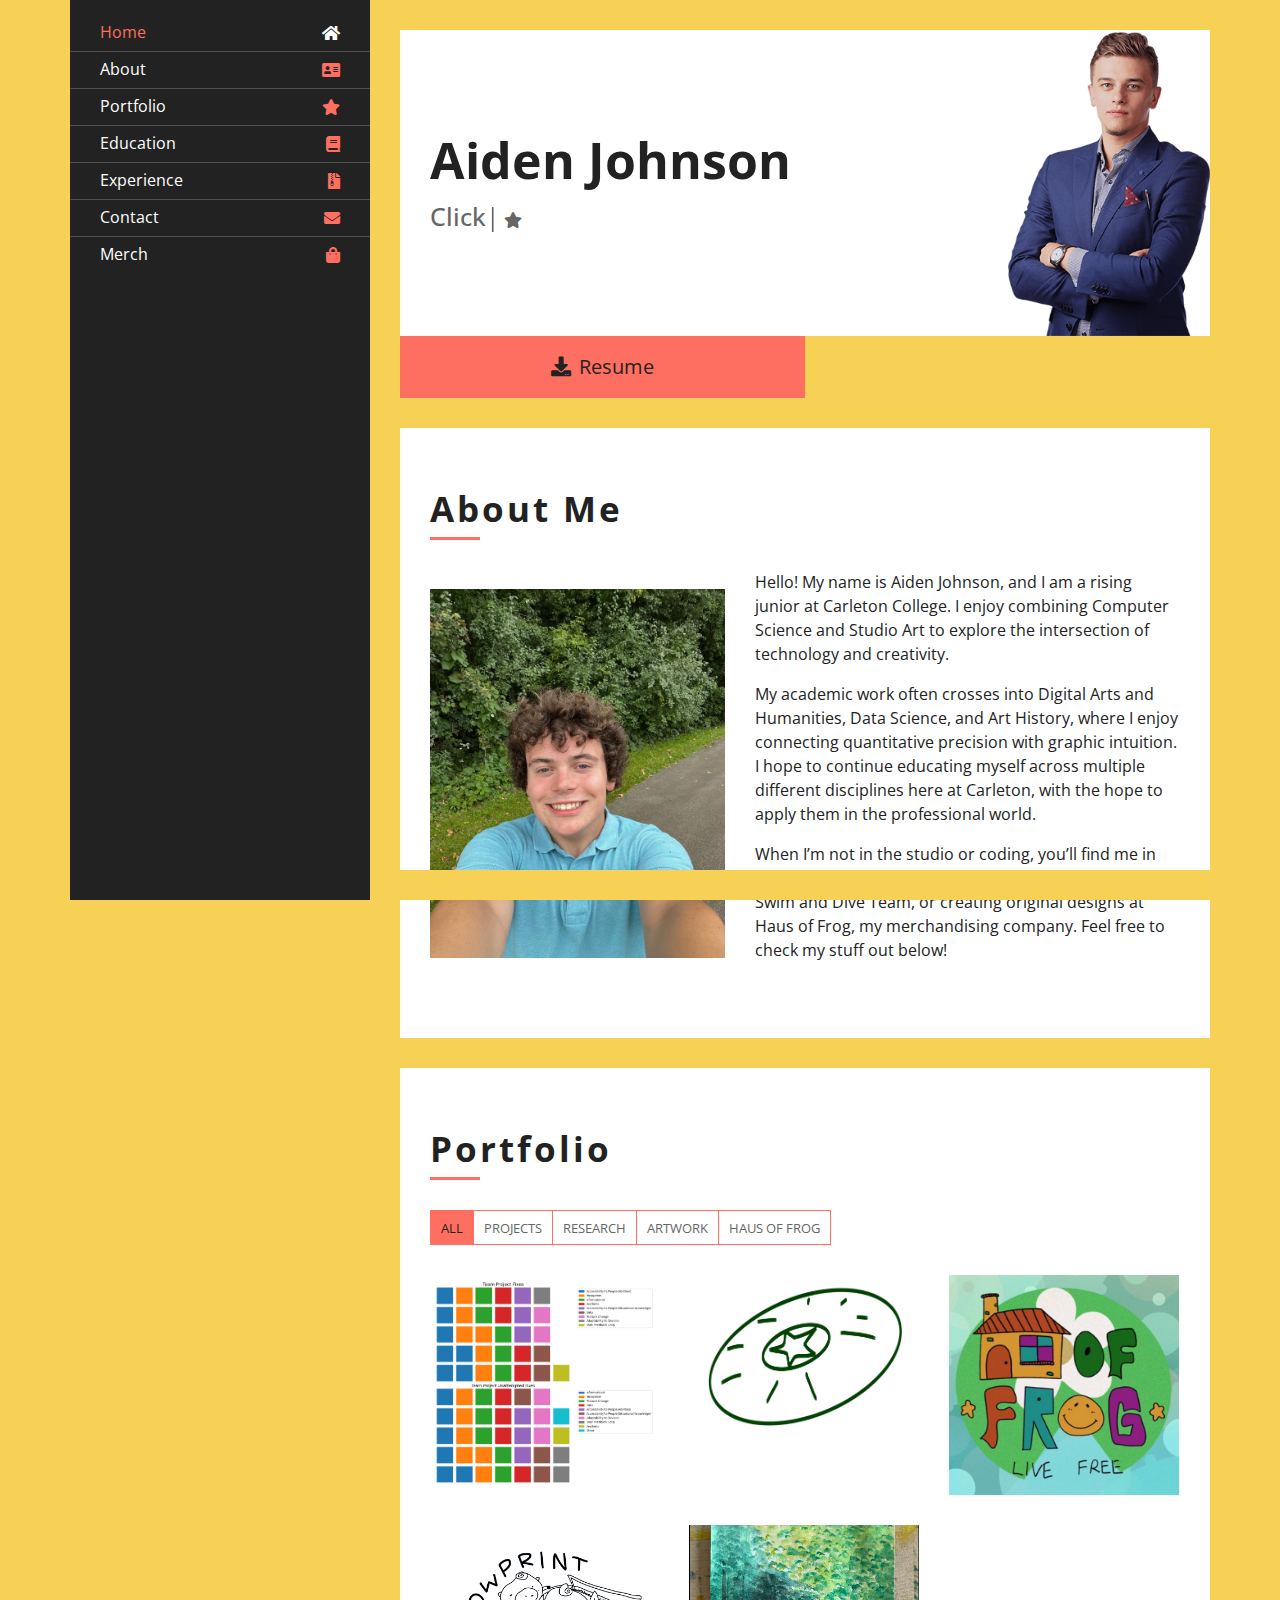
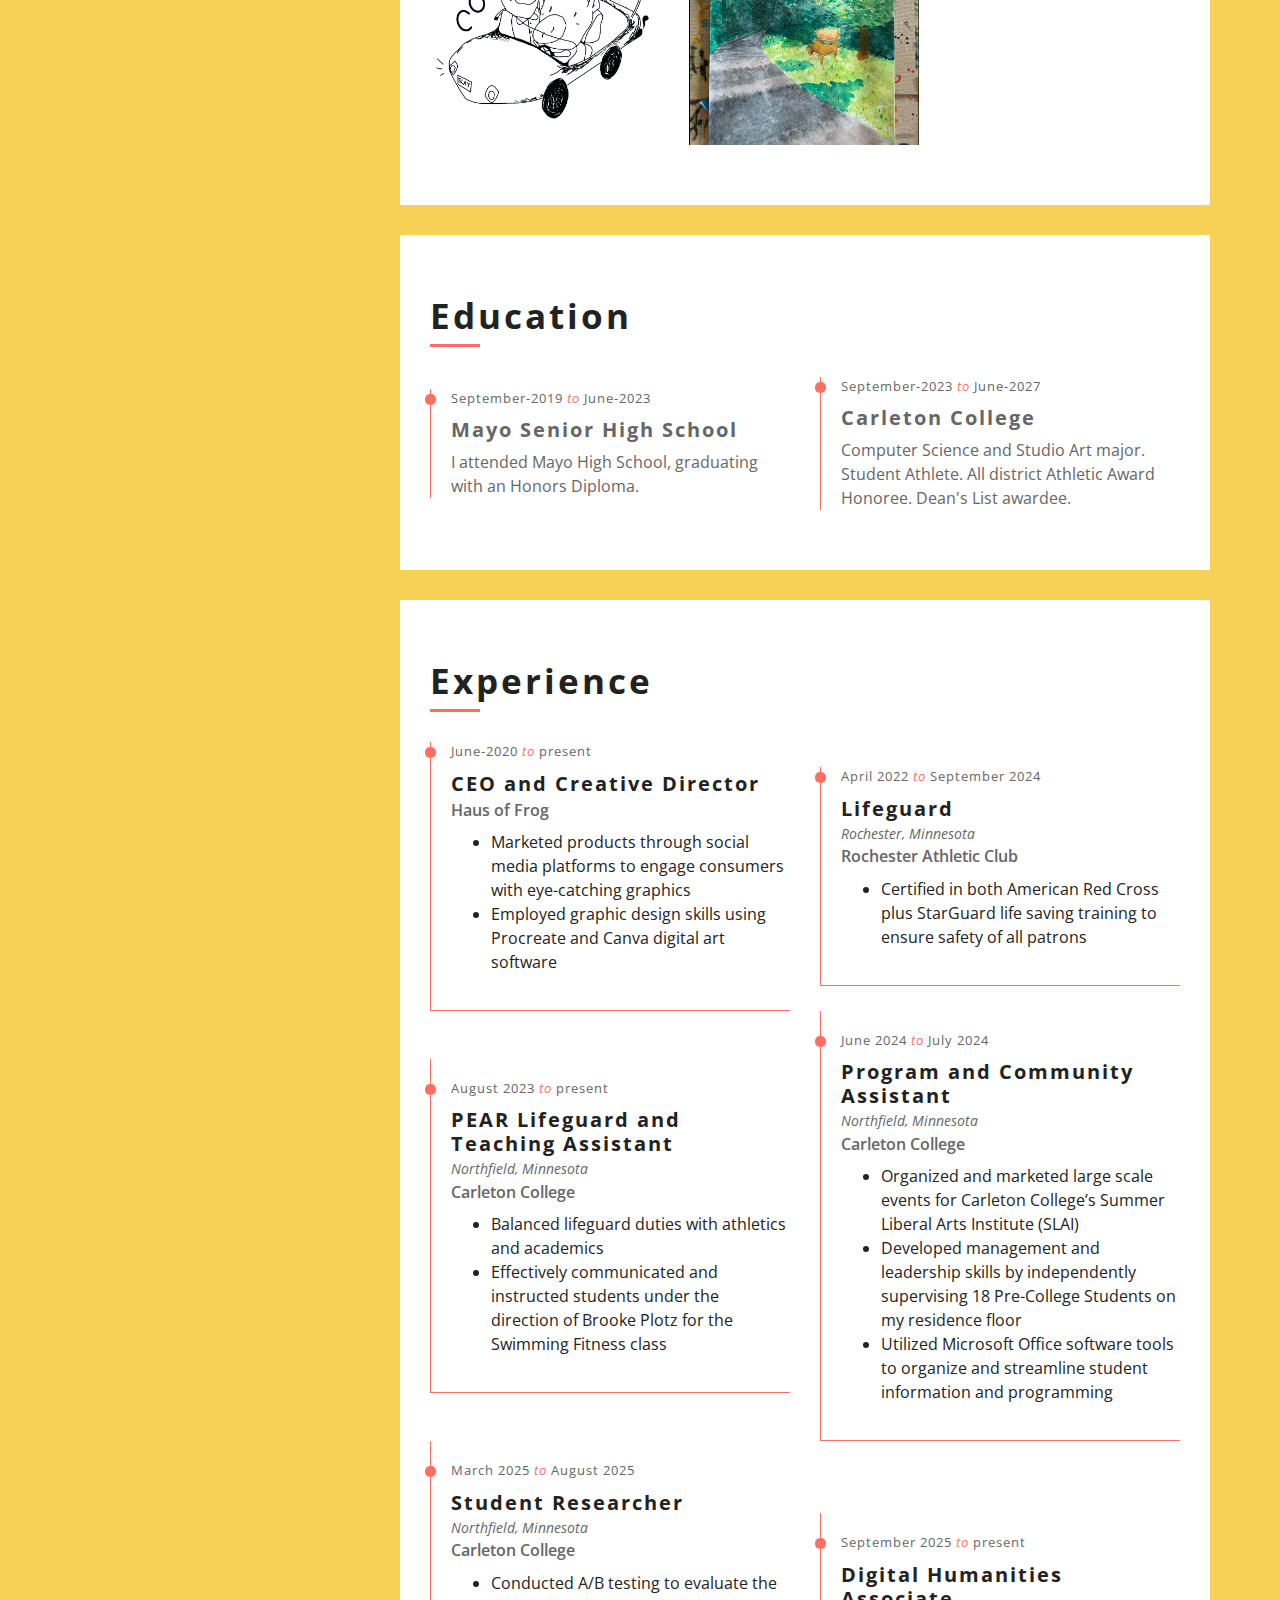
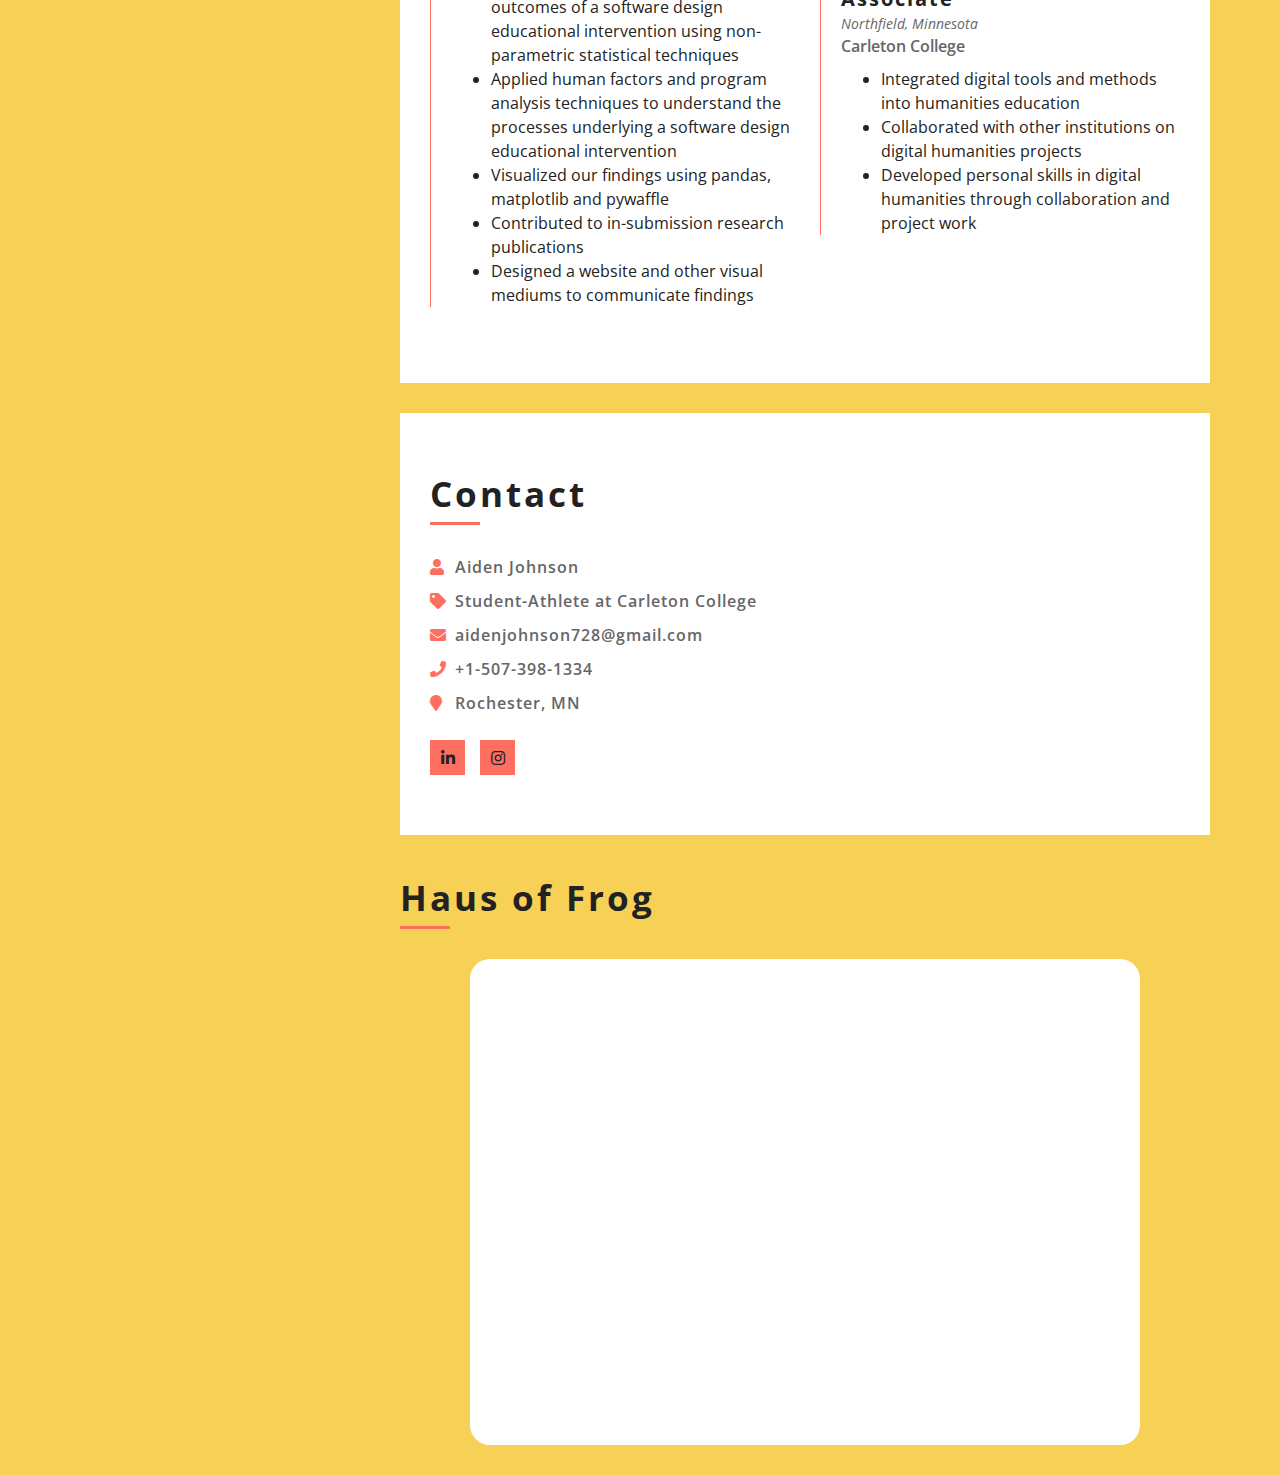
<file: index.html>
<!DOCTYPE html>
<html lang="en">
    <head>
        <meta charset="utf-8">
        <title>Aiden Johnson</title>
        <meta content="width=device-width, initial-scale=1.0" name="viewport">
        <meta content="Resume Website Template Free Download" name="keywords">
        <meta content="Resume Website Template Free Download" name="description">

        <!-- Favicon -->
        <link href="img/favicon.ico" rel="icon">

        <!-- Google Fonts -->
        <link href="https://fonts.googleapis.com/css2?family=Open+Sans:300;400;600;700;800&display=swap" rel="stylesheet">

        <!-- CSS Libraries -->
        <link href="https://stackpath.bootstrapcdn.com/bootstrap/4.4.1/css/bootstrap.min.css" rel="stylesheet">
        <link href="https://cdnjs.cloudflare.com/ajax/libs/font-awesome/5.10.0/css/all.min.css" rel="stylesheet">
        <link href="lib/slick/slick.css" rel="stylesheet">
        <link href="lib/slick/slick-theme.css" rel="stylesheet">
        <link href="lib/lightbox/css/lightbox.min.css" rel="stylesheet">

        <!-- Template Stylesheet -->
        <link href="css/style.css" rel="stylesheet">
    </head>

    <body data-spy="scroll" data-target=".navbar" data-offset="51">
        <div class="wrapper">
            <div class="sidebar">
                <div class="sidebar-content">
                    <nav class="navbar navbar-expand-md bg-dark navbar-dark">
                        <a href="#" class="navbar-brand">Navigation</a>
                        <button type="button" class="navbar-toggler" data-toggle="collapse" data-target="#navbarCollapse">
                            <span class="navbar-toggler-icon"></span>
                        </button>
                        <div class="collapse navbar-collapse" id="navbarCollapse">
                            <ul class="nav navbar-nav">
                                <li class="nav-item">
                                    <a class="nav-link" href="#header">Home<i class="fa fa-home"></i></a>
                                </li>
                                <li class="nav-item">
                                    <a class="nav-link" href="#about">About<i class="fa fa-address-card"></i></a>
                                </li>
                                <li class="nav-item">
                                    <a class="nav-link" href="#portfolio">Portfolio<i class="fa fa-star"></i></a>
                                </li>
                                <li class="nav-item">
                                    <a class="nav-link" href="#education">Education<i class="fa fa-book"></i></a>
                                </li>
                                <li class="nav-item">
                                    <a class="nav-link" href="#experience">Experience<i class="fa fa-file-archive"></i></a>
                                </li>
                                <li class="nav-item">
                                    <a class="nav-link" href="#contact">Contact<i class="fa fa-envelope"></i></a>
                                </li>
                                <!-- <li class="nav-item">
                                    <a class="nav-link" href="swim">Swim Profile</a><i class="water"></i></a>
                                </li> -->
                                <li class="nav-item">
                                    <a class="nav-link" href="#merch">Merch<i class="fa fa-shopping-bag"></i></a>
                                </li>
                            </ul>
                        </div>
                    </nav>
                </div>
            </div>
            <div class="content">
                <!-- Header Start -->
                <div class="header" id="header">
                    <div class="content-inner">

                        <h1>Aiden Johnson</h1>
                        <h2></h2>
                        <div class="typed-text" style="color: #222">Click below for my resume!</div><i class="fa fa-star"></i>
                    </div>
                </div>
                <!-- Header End -->
                
                <!-- Large Button Start -->
                <div class="large-btn">
                    <div class="content-inner">
                        <a class="btn" href="AidenResume.pdf" target="_blank"><i class="fa fa-download"></i>Resume</a>
                    </div>
                </div>
                <!-- Large Button End -->
                
                <!-- About Start -->
                <div class="about" id="about">
                    <div class="content-inner">
                        <div class="content-header">
                            <h2>About Me</h2>
                        </div>
                        <div class="row align-items-center">
                            <div class="col-md-6 col-lg-5">
                                <img src="img/AidenHeadshot.jpg" alt="Image">
                            </div>
                            <div class="col-md-6 col-lg-7">
                                <p style="color: #222">
                                    Hello! My name is Aiden Johnson, and I am a rising junior at Carleton College. I enjoy combining Computer Science and Studio Art to explore the intersection of technology and creativity.
                                </p>
                                <p style="color: #222"></pstyle>
                                    My academic work often crosses into Digital Arts and Humanities, Data Science, and Art History, where I enjoy connecting quantitative precision with graphic intuition. I hope to continue educating myself across multiple different disciplines here at Carleton, with the hope to apply them in the professional world. 
                                </p>
                                <p style="color: #222"></pstyle>
                                    When I’m not in the studio or coding, you’ll find me in the pool competing with the Carleton Men’s Varsity Swim and Dive Team, or creating original designs at Haus of Frog, my merchandising company. Feel free to check my stuff out below!
                                </p>
                            </div>
                        </div>
                    </div>
                </div>
                <!-- About End -->

                  <!-- Portfolio Start -->
                <div class="portfolio" id="portfolio">
                    <div class="content-inner">
                        <div class="content-header">
                            <h2>Portfolio</h2>
                        </div>
                        <div class="row">
                            <div class="col-lg-12">
                                <ul id="portfolio-flters">
                                    <li data-filter="*" class="filter-active">All</li>
                                    <li data-filter=".web-pro">Projects</li>
                                    <li data-filter=".web-res">Research</li>
                                    <li data-filter=".art">Artwork</li>
                                    <li data-filter=".haus">Haus of Frog</li>
                                </ul>
                            </div>
                        </div>
                        <div class="row portfolio-container">

                            <div class="col-lg-4 col-md-6 portfolio-item web-res">
                                <div class="portfolio-wrap">
                                    <figure>
                                        <a href="https://aidenjohnson728.github.io/research.html" target="_blank">
                                            <img src="img/IMAGE5.png"  style="max-width: 100%; height: auto;" class="img-fluid" alt=""></a>
                                        <a class="portfolio-title" href="https://aidenjohnson728.github.io/research.html" target="_blank">Integrating Critical Pedagogy into Undergraduate Software Design</a>
                                    </figure>
                                </div>
                            </div>

                            <!-- USE THIS FORMAT TO INSERT LINKS AND STUFF FOR PORTFOLIO! -->
                            <div class="col-lg-4 col-md-6 portfolio-item web-pro">
                                <div class="portfolio-wrap">
                                    <figure>
                                        <a href="https://frisbeestats.com" target="_blank">
                                            <img src="img/frisbeestats.png" style="max-width: 100%; height: auto;" class="img-fluid" alt=""></a>
                                        <a class="portfolio-title" href="https://frisbeestats.com" target="_blank">Frisbee Stats!</a>
                                    </figure>
                                </div>
                            </div>

                            <div class="col-lg-4 col-md-6 portfolio-item haus">
                                <div class="portfolio-wrap">
                                    <figure>
                                        <a href="https://hausoffrog.com" target="_blank">
                                            <img src="img/hausoffrog.png" style="max-width: 100%; height: auto;" class="img-fluid" alt=""></a>
                                        <a class="portfolio-title" href="https://hausoffrog.com" target="_blank">Haus of Frog Merchandising Company</a>
                                    </figure>
                                </div>
                            </div>

                            <div class="col-lg-4 col-md-6 portfolio-item art">
                                <div class="portfolio-wrap">
                                    <figure>
                                        <a href="Cowprint Work.pdf" target="_blank">
                                            <img src="img/cowprint.png" style="max-width: 100%; height: auto;" class="img-fluid" alt=""></a>
                                        <a class="portfolio-title" href="Cowprint Work.pdf" target="_blank">Selected Cowprint Work 2024-2025</a>
                                    </figure>
                                </div>
                            </div>
                            <div class="col-lg-4 col-md-6 portfolio-item art">
                                <div class="portfolio-wrap">
                                    <figure>
                                        <a href="https://aidenjohnson728.github.io/studioArtPortfolio.html" target="_blank">
                                            <img src="img/StudioArtPortfolio.png" style="max-width: 100%; height: 100%;" class="img-fluid" alt=""></a>
                                        <a class="portfolio-title" href="https://aidenjohnson728.github.io/studioArtPortfolio.html" target="_blank">Selected Studio Art Portfolio</a>
                                    </figure>
                                </div>
                            </div>
                        </div>
                    </div>
                </div>

                
                <!-- Education Start -->
                <div class="education" id="education">
                    <div class="content-inner">
                        <div class="content-header">
                            <h2>Education</h2>
                        </div>
                        <div class="row align-items-center">
                            <div class="col-md-6">
                                <div class="edu-col">
                                    <span>September-2019 <i>to</i> June-2023</span>
                                    <h3>Mayo Senior High School</h3>
                                    <p>I attended Mayo High School, graduating with an Honors Diploma.</p>
                                </div>
                            </div>
                            <div class="col-md-6">
                                <div class="edu-col">
                                    <span>September-2023 <i>to</i> June-2027</span>
                                    <h3>Carleton College</h3>
                                    <p>Computer Science and Studio Art major. Student Athlete. All district Athletic Award Honoree. Dean's List awardee.</p>
                                </div>
                            </div>
                        </div>
                    </div>
                </div>
                <!-- Education Start -->
                
                <!-- Experience Start -->
                <div class="experience" id="experience">
                    <div class="content-inner">
                        <div class="content-header">
                            <h2>Experience</h2>
                        </div>
                        <div class="row align-items-center">
                            <div class="col-md-6">
                                <div class="exp-col">
                                    <span>June-2020 <i>to</i> present</span>
                                    <h3 style="color: #222">CEO and Creative Director</h3>
                                    <h5>Haus of Frog</h5>
                                    <p>
                                        <ul style="color:#222">
                                            <li> Marketed products through social media platforms to engage consumers with eye-catching graphics </li>
                                            <li>Employed graphic design skills using Procreate and Canva digital art software</li>
                                        </ul>
                                    </p>
                                </div>
                            </div>
                            <div class="col-md-6">
                                <div class="exp-col">
                                    <span>April 2022 <i>to</i> September 2024</span>
                                    <h3 style="color: #222">Lifeguard</h3>
                                    <h4> Rochester, Minnesota</h4>
                                    <h5>Rochester Athletic Club</h5>
                                    <p>
                                        <ul style="color:#222">
                                        <li>Certified in both American Red Cross plus StarGuard life saving training to ensure safety of all patrons </li>      
                                        </ul>
                                    </p>
                                </div>
                            </div>
                            <div class="col-md-6">
                                <div class="exp-col">
                                    <span>August 2023 <i>to</i> present </span>
                                    <h3 style="color: #222">PEAR Lifeguard and Teaching Assistant</h3>
                                    <h4> Northfield, Minnesota</h4>
                                    <h5>Carleton College</h5>
                                    <p>
                                        <ul style="color:#222">
                                            <li>
                                                Balanced lifeguard duties with athletics and academics
                                            </li>
                                            <li>
                                                Effectively communicated and instructed students under the direction of Brooke Plotz for the Swimming Fitness class
                                            </li>
                                        </ul>
                                    </p>
                                </div>
                            </div>
                            <div class="col-md-6">
                                <div class="exp-col">
                                    <span>June 2024 <i>to</i> July 2024 </span>
                                    <h3 style="color: #222">Program and Community Assistant</h3>
                                    <h4> Northfield, Minnesota</h4>
                                    <h5>Carleton College</h5>
                                    <p>
                                        <ul style="color:#222">
                                            <li>
                                                Organized and marketed large scale events for Carleton College’s Summer Liberal Arts Institute (SLAI) 
                                            </li>
                                            <li>
                                                Developed management and leadership skills by independently supervising 18 Pre-College Students on my residence floor
                                            </li>
                                            <li>
                                                Utilized Microsoft Office software tools to organize and streamline student information and programming
                                            </li>
                                        </ul>
                                    </p>
                                </div>
                            </div>
                            <div class="col-md-6">
                                <div class="exp-col">
                                    <span>March 2025 <i>to</i> August 2025 </span>
                                    <h3 style="color: #222">Student Researcher</h3>
                                    <h4> Northfield, Minnesota</h4>
                                    <h5>Carleton College</h5>
                                    <p>
                                        <ul style="color:#222">
                                            <li>
                                                Conducted A/B testing to evaluate the outcomes of a software design educational intervention using non-parametric statistical techniques
                                            </li>
                                            <li>
                                                Applied human factors and program analysis techniques to understand the processes underlying a software design educational intervention
                                            </li>
                                            <li>
                                                Visualized our findings using pandas, matplotlib and pywaffle
                                            </li>
                                            <li>
                                                Contributed to in-submission research publications
                                            </li>
                                            <li>
                                                Designed a website and other visual mediums to communicate findings
                                            </li>
                                        </ul>
                                    </p>
                                </div>
                            </div>
                            <div class="col-md-6">
                                <div class="exp-col">
                                    <span>September 2025 <i>to</i> present </span>
                                    <h3 style="color: #222">Digital Humanities Associate</h3>
                                    <h4> Northfield, Minnesota</h4>
                                    <h5>Carleton College</h5>
                                    <p>
                                        <ul style="color:#222">
                                            <li>
                                                Integrated digital tools and methods into humanities education  
                                            </li>
                                            <li>
                                                Collaborated with other institutions on digital humanities projects
                                            </li>
                                            <li>
                                                Developed personal skills in digital humanities through collaboration and project work
                                            </li>
                                        </ul>
                                    </p>
                                </div>
                            </div>
                        </div>
                    </div>
                </div>
                <!-- Experience Start -->
                
                
                <!-- Contact Start -->
                <div class="contact" id="contact">
                    <div class="content-inner">
                        <div class="content-header">
                            <h2>Contact</h2>
                        </div>
                        <div class="row align-items-center">
                            <div class="col-md-6">
                                <div class="contact-info">
                                    <p><i class="fa fa-user"></i>Aiden Johnson</p>
                                    <p><i class="fa fa-tag"></i>Student-Athlete at Carleton College</p>
                                    <p><i class="fa fa-envelope"></i><a href="mailto:aidenjohnson728@gmail.com">aidenjohnson728@gmail.com</a></p>
                                    <p><i class="fa fa-phone"></i><a href="tel:+15073981334">+1-507-398-1334</a></p>
                                    <p><i class="fa fa-map-marker"></i>Rochester, MN</p>
                                    <div class="social">
                                        <a class="btn" href="https://www.linkedin.com/in/aiden-johnson-9a912a279/"><i class="fab fa-linkedin-in"></i></a>
                                        <a class="btn" href="https://www.instagram.com/haus.of.frog/"><i class="fab fa-instagram"></i></a>
                                    </div>
                                </div>
                            </div>
                        </div>
                    </div>
                </div>

                
                 <!-- <div class="swim" id="swim">
                    <div class="content-inner">
                        <div class="content-header">
                            <h2><br>My Swim Profile</h2>
                        </div>
                        <div class="row justify-content-center">
                            <div class="col-lg-10">
                                <div style="background: #ffffff; padding: 30px; border-radius: 20px;">
                                    <iframe id="preview-frame" src="https://www.swimcloud.com/swimmer/664507/iframe/?splashes_type=best" width="100%" height="500px" frameborder="0"></iframe>
                                    </div>
                                </div>
                            </div>
                    </div>
                 </div> -->
                 
                                 <!-- Merch Start -->
                <div class="merch" id="merch">
                    <div class="content-inner">
                        <div class="content-header">
                            <h2><br> Haus of Frog</h2>
                        </div>
                        <div class="row justify-content-center">
                            <div class="col-lg-10">
                                <div style="background: #ffffff; padding: 30px; border-radius: 20px;">
                                    <iframe 
                                        style="border-radius:24px; border:none;" 
                                        src="https://embed.creator-spring.com/widget?slug=my-store-11555447&per=28&currency=&page=1&layout=carousel-wide&theme=light" 
                                        title="Haus of Frog" 
                                        width="100%" 
                                        height="420"
                                    ></iframe>
                                </div>
                            </div>
                        </div>
                    </div>
                </div>
                <!-- Merch End -->

                
                
        
        <!-- Back to Top -->
        <a href="#" class="back-to-top"><i class="fa fa-angle-double-up"></i></a>

         <!--  Spring Pop-Up Shop Button -->
        <script src="https://cdn-spring.com/embed/pop-up-shop-button.js"></script>
        <pop-up-shop-button store-name="hausoffrog" title="Shop Haus of Frog" button-color="#000000" text-color="#ffffff"></pop-up-shop-button>

        
        <!-- JavaScript Libraries -->
        <script src="https://code.jquery.com/jquery-3.4.1.min.js"></script>
        <script src="https://stackpath.bootstrapcdn.com/bootstrap/4.4.1/js/bootstrap.bundle.min.js"></script>
        <script src="lib/easing/easing.min.js"></script>
        <script src="lib/slick/slick.min.js"></script>
        <script src="lib/typed/typed.min.js"></script>
        <script src="lib/waypoints/waypoints.min.js"></script>
        <script src="lib/isotope/isotope.pkgd.min.js"></script>
        <script src="lib/lightbox/js/lightbox.min.js"></script>
        
        <!-- Template Javascript -->
        <script src="js/main.js"></script>
    </body>
</html>
</file>
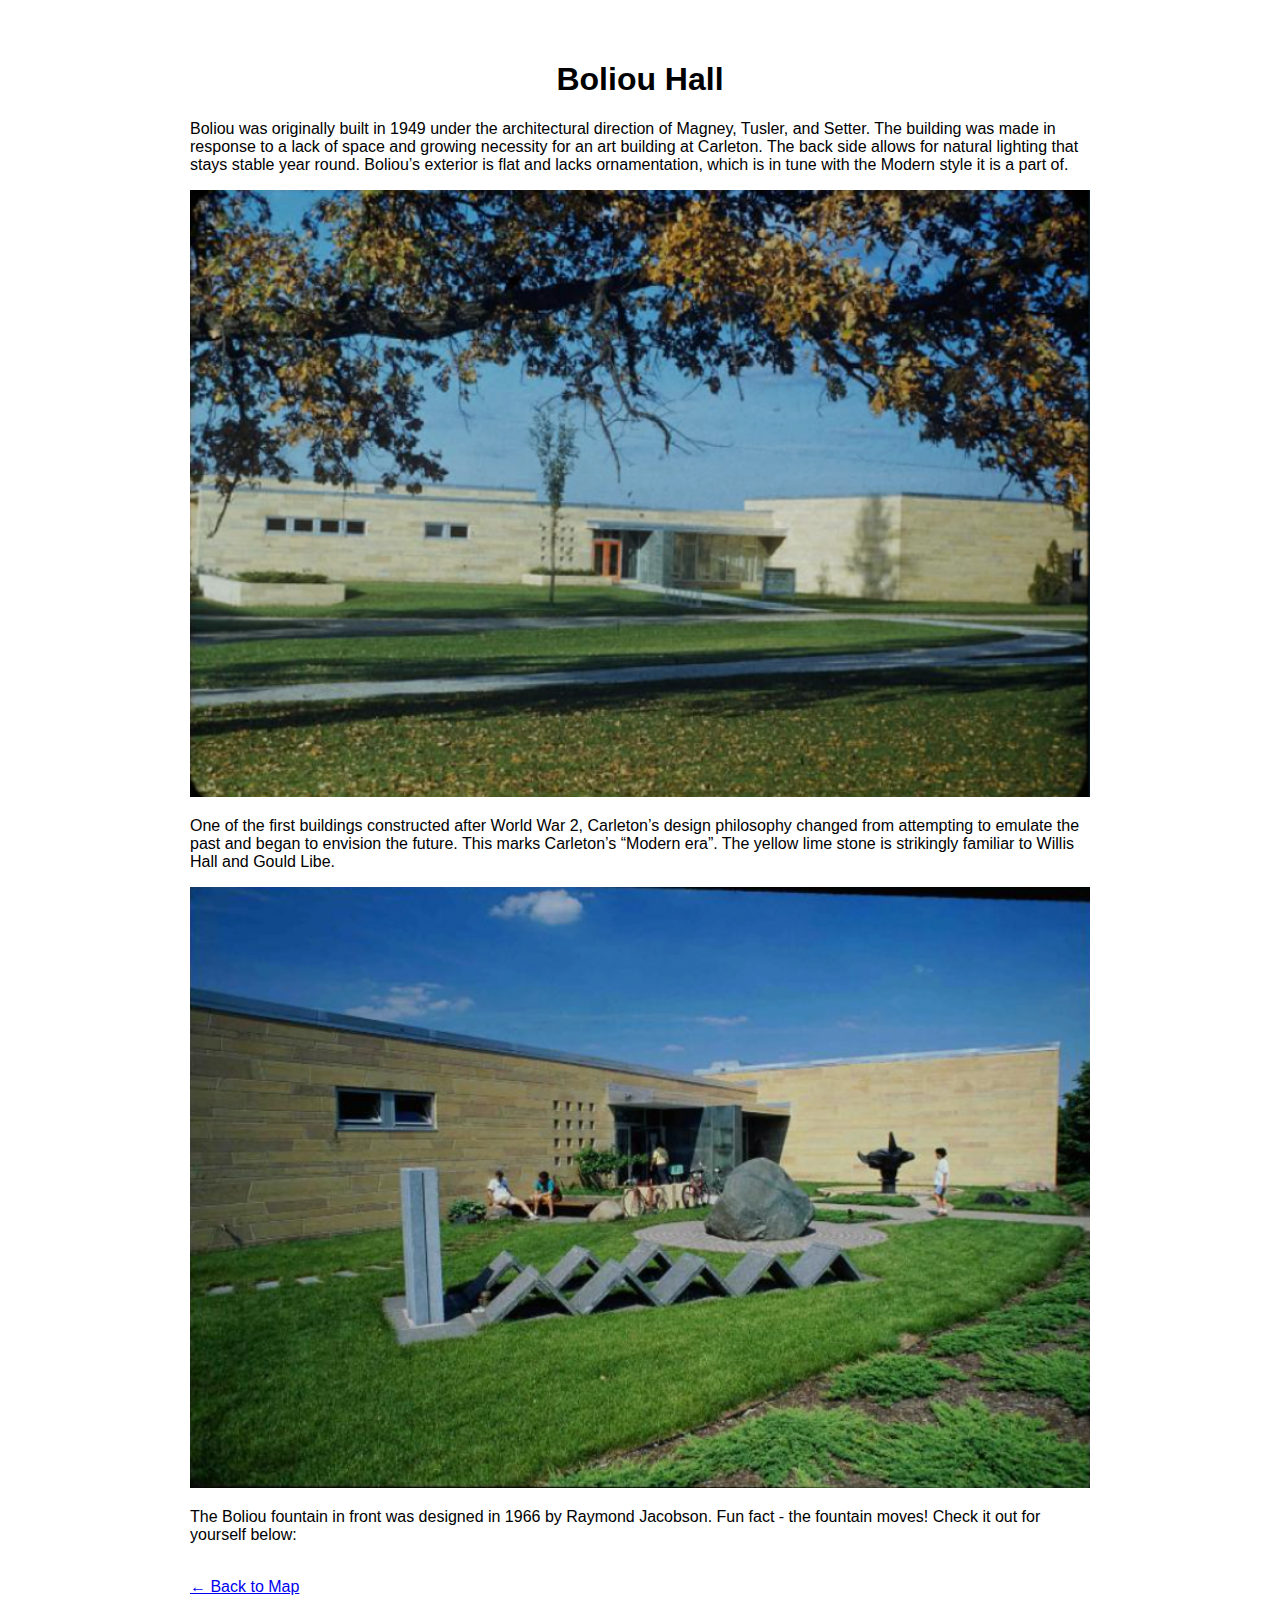
<file: boliou.html>
<!DOCTYPE html>
<html>

<head>
<title>Boliou</title>

<style>
body{
    font-family:Arial;
    max-width:900px;
    margin:auto;
    padding:40px;
}

img{
    width:100%;
}
</style>

</head>

<body>

    <h1 style="text-align: center;">Boliou Hall</h1>
<p>
    Boliou was originally built in 1949 under the architectural direction of Magney, Tusler, and Setter. The building was made in response to a lack of space and growing necessity for an art building at Carleton. The back side allows for natural lighting that stays stable year round. Boliou’s exterior is flat and lacks ornamentation, which is in tune with the Modern style it is a part of. 
    </p>
<img src="img/BoliouTwo.png">
<br>
<p>
    One of the first buildings constructed after World War 2, Carleton’s design philosophy changed from attempting to emulate the past and began to envision the future. This marks Carleton’s “Modern era”. The yellow lime stone is strikingly familiar to Willis Hall and Gould Libe. 
    </p>
<img src="img/BoliouOne.png">
<p>
    The Boliou fountain in front was designed in 1966 by Raymond Jacobson. Fun fact - the fountain moves! Check it out for yourself below: 

</p>
<br>

<a href="carletonDigitalExhibit.html#map-section">← Back to Map</a>

</body>
</html>
</file>
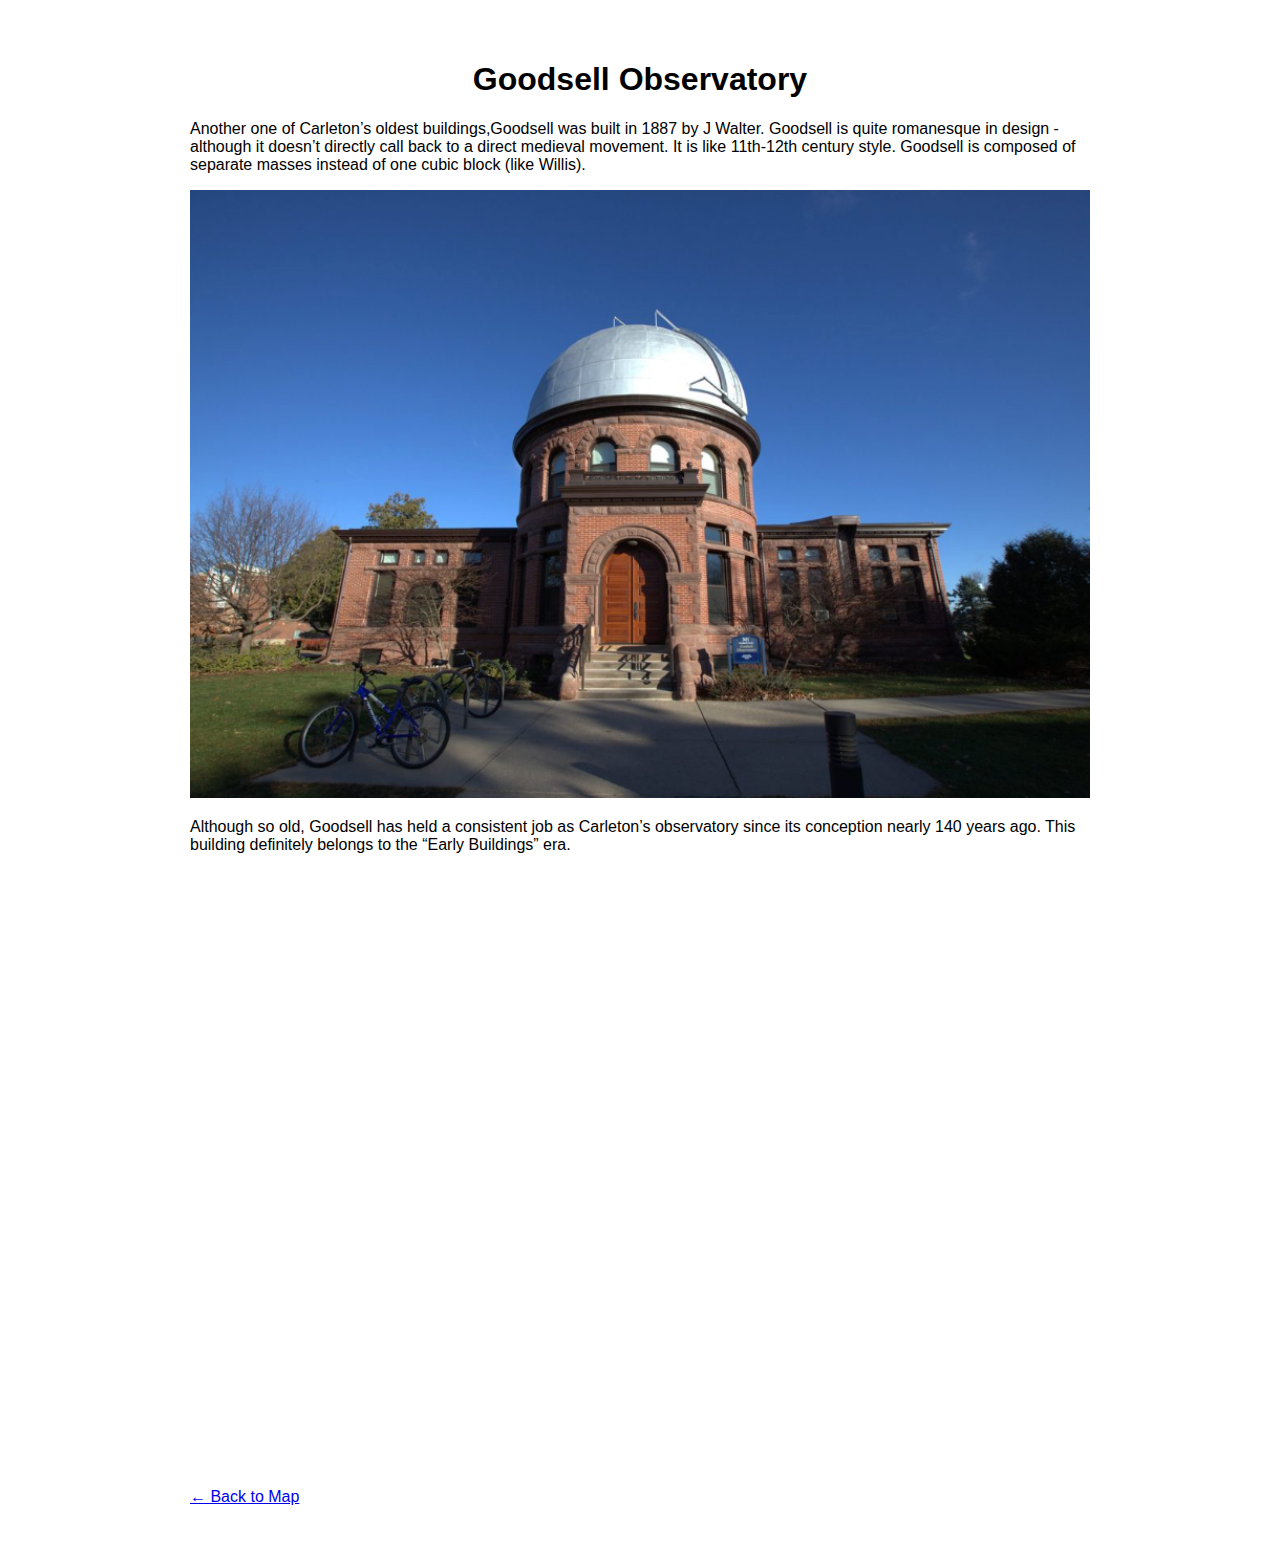
<file: goodsell.html>
<!DOCTYPE html>
<html>

<head>
<title>Goodsell</title>

<style>
body{
    font-family:Arial;
    max-width:900px;
    margin:auto;
    padding:40px;
}

img{
    width:100%;
}
</style>

</head>

<body>

    <h1 style="text-align: center;">Goodsell Observatory</h1>
    <p>
        Another one of Carleton’s oldest buildings,Goodsell was built in 1887 by J Walter. Goodsell is quite romanesque in design - although it doesn’t directly call back to a direct medieval movement. It is like 11th-12th century style. Goodsell is composed of separate masses instead of one cubic block (like Willis). 
    </p>
    
    <img src="img/goodsell.png">

<p>
    Although so old, Goodsell has held a consistent job as Carleton’s observatory since its conception nearly 140 years ago. This building definitely belongs to the “Early Buildings” era.

</p>

<div style="display: flex; justify-content: center; width: 100%;">
    <iframe src="https://www.google.com/maps/embed?pb=!4v1773438604261!6m8!1m7!1sCAoSF0NJSE0wb2dLRUlDQWdJRHF2YnZFa1FF!2m2!1d44.46191712890862!2d-93.15222777813221!3f147.48523369505887!4f-12.297565757464469!5f0.7820865974627469" width="800" height="600" style="border:0;" allowfullscreen="" loading="lazy" referrerpolicy="no-referrer-when-downgrade"></iframe>
   </div>
   <br>

<a href="carletonDigitalExhibit.html#map-section">← Back to Map</a>

</body>
</html>
</file>
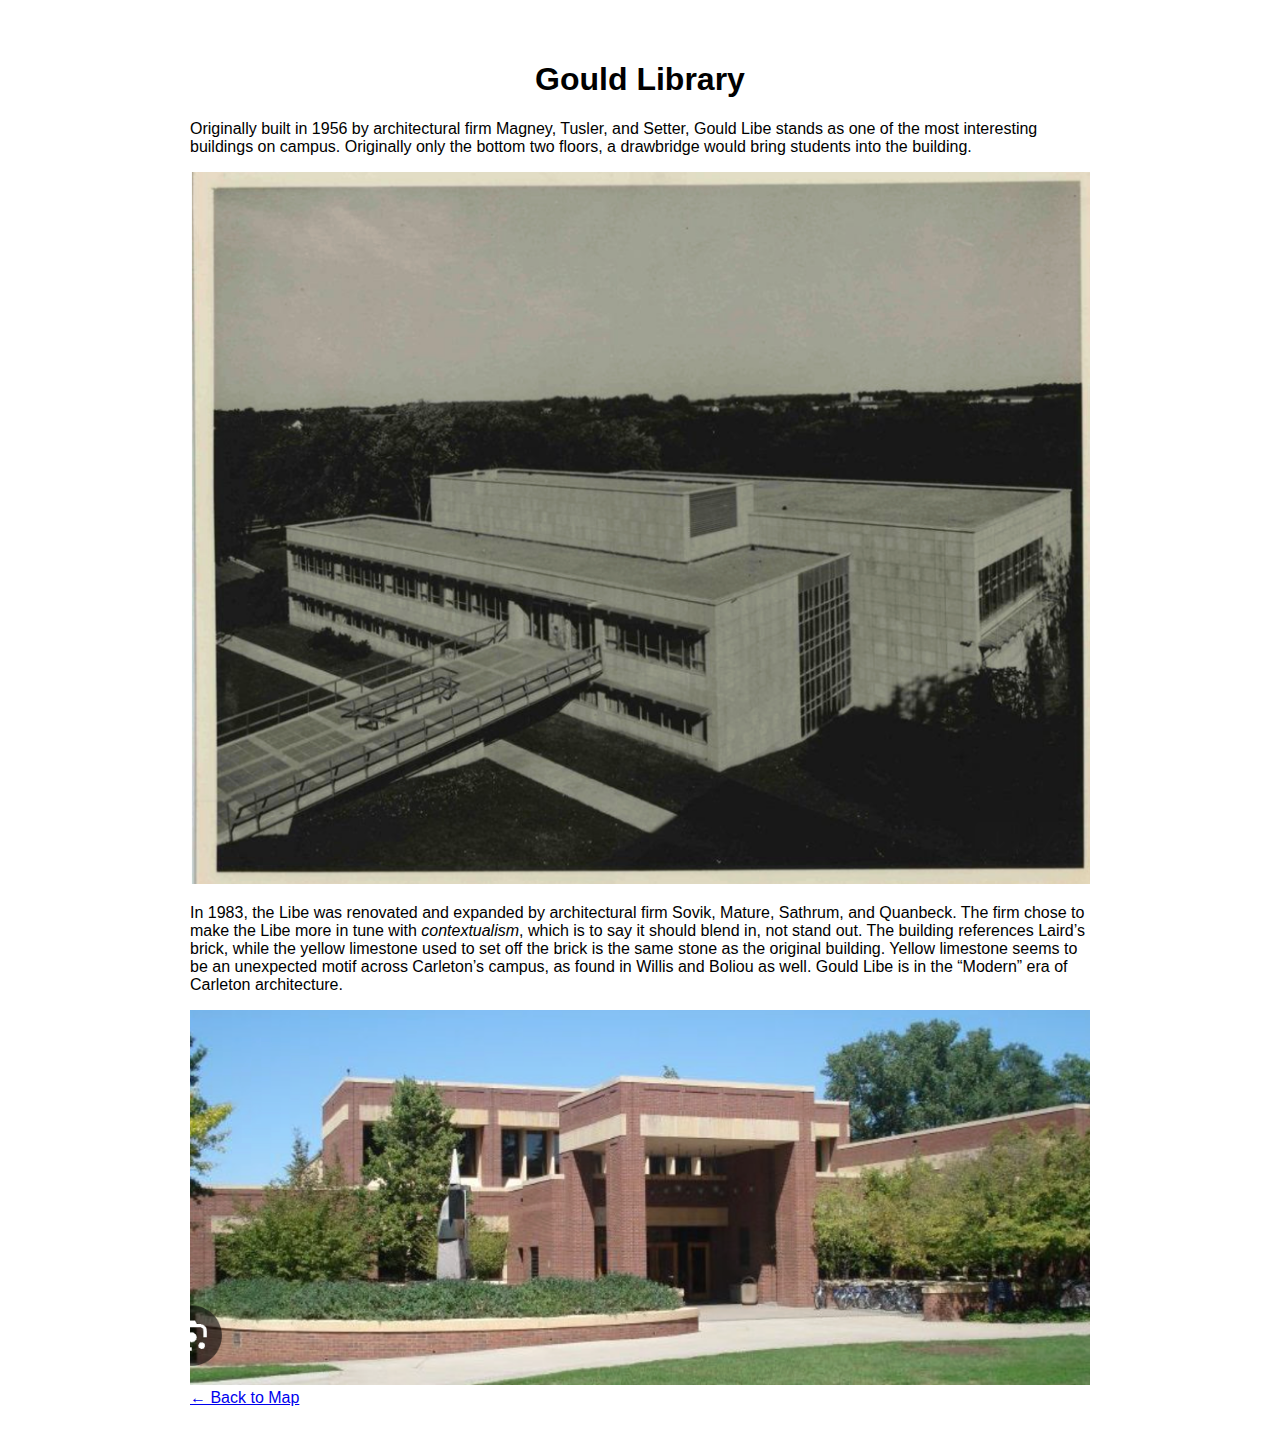
<file: gould-libe.html>
<!DOCTYPE html>
<html>

<head>
<title>Gould Libe</title>

<style>
body{
    font-family:Arial;
    max-width:900px;
    margin:auto;
    padding:40px;
}

img{
    width:100%;
}
</style>

</head>

<body>

    <h1 style="text-align: center;">Gould Library</h1>



<p>
    Originally built in 1956 by architectural firm Magney, Tusler, and Setter, Gould Libe stands as one of the most interesting buildings on campus. Originally only the bottom two floors, a drawbridge would bring students into the building.
</p>
<img src="img/LibeOne.png">
<p>
    In 1983, the Libe was renovated and expanded by architectural firm Sovik, Mature, Sathrum, and Quanbeck. The firm chose to make the Libe more in tune with <em>contextualism</em>, which is to say it should blend in, not stand out. The building references Laird’s brick, while the yellow limestone used to set off the brick is the same stone as the original building. Yellow limestone seems to be an unexpected motif across Carleton’s campus, as found in Willis and Boliou as well. Gould Libe is in the “Modern” era of Carleton architecture.
</p>
<img src="img/LibeTwo.png">
<br>

<a href="carletonDigitalExhibit.html#map-section">← Back to Map</a>

</body>
</html>
</file>
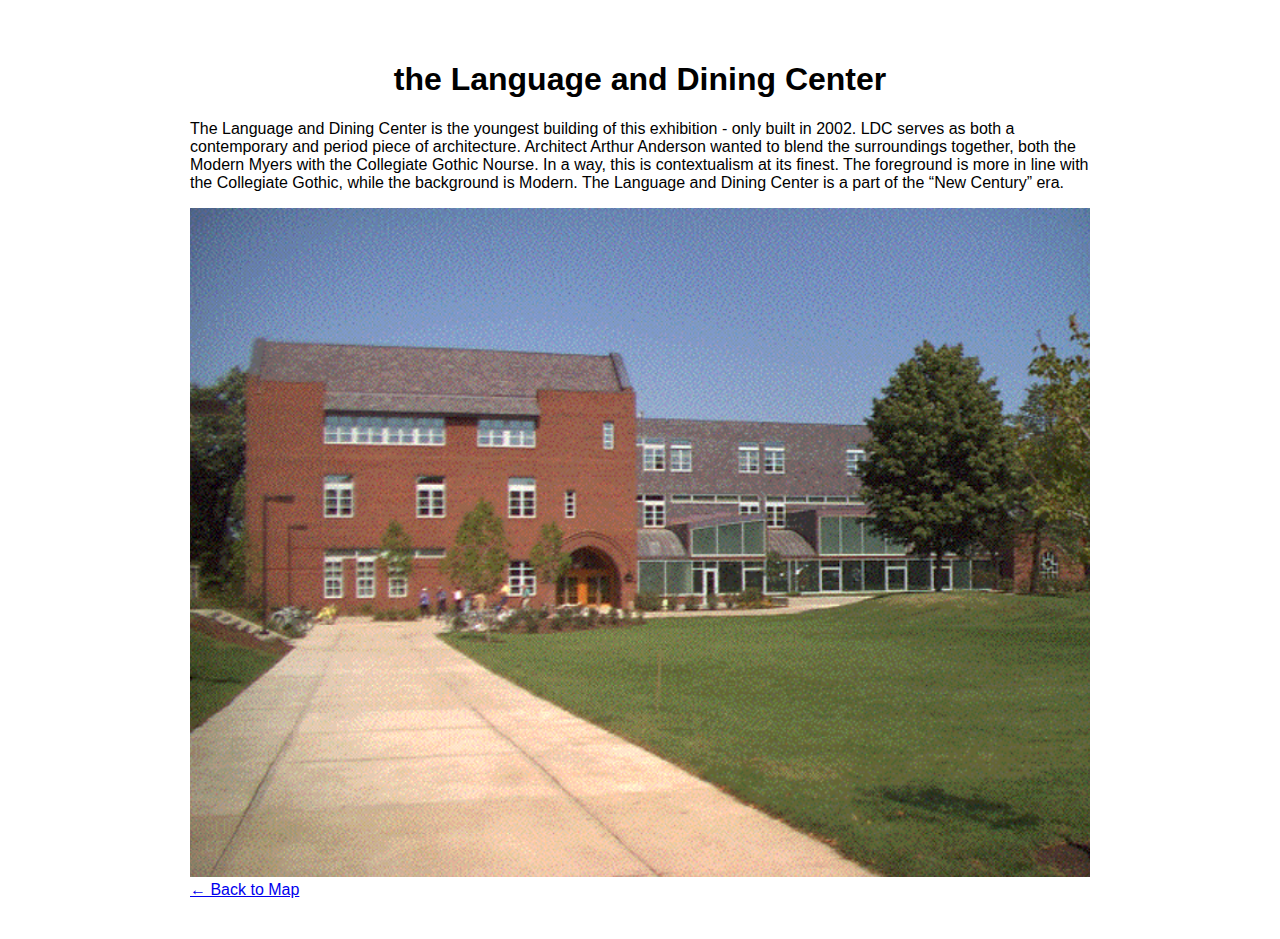
<file: ldc.html>
<!DOCTYPE html>
<html>

<head>
<title>LDC</title>

<style>
body{
    font-family:Arial;
    max-width:900px;
    margin:auto;
    padding:40px;
}

img{
    width:100%;
}
</style>

</head>

<body>

    <h1 style="text-align: center;">the Language and Dining Center</h1>


<p>
    The Language and Dining Center is the youngest building of this exhibition - only built in 2002. LDC serves as both a contemporary and period piece of architecture. Architect Arthur Anderson wanted to blend the surroundings together, both the Modern Myers with the Collegiate Gothic Nourse. In a way, this is contextualism at its finest. The foreground is more in line with the Collegiate Gothic, while the background is Modern. The Language and Dining Center is a part of the “New Century” era. 
</p>

<img src="img/ldc.png">

<a href="carletonDigitalExhibit.html#map-section">← Back to Map</a>

</body>
</html>
</file>
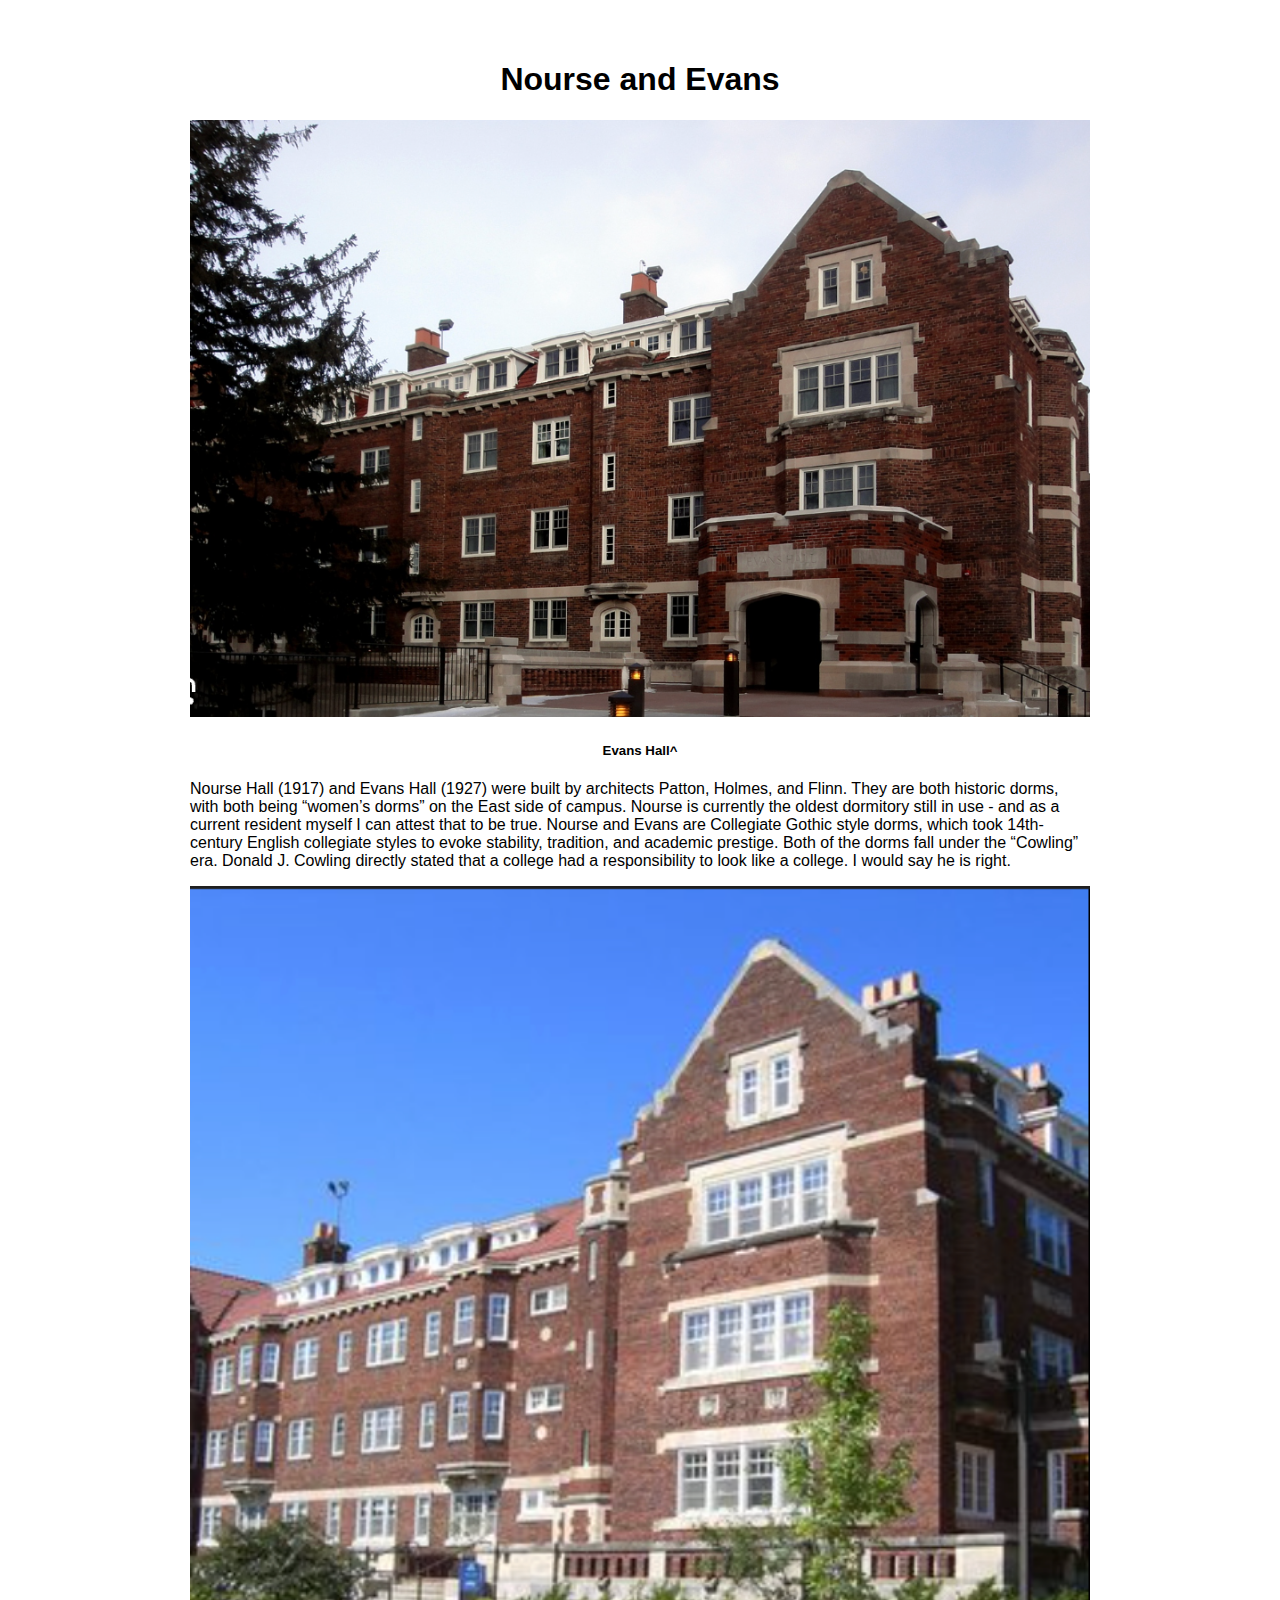
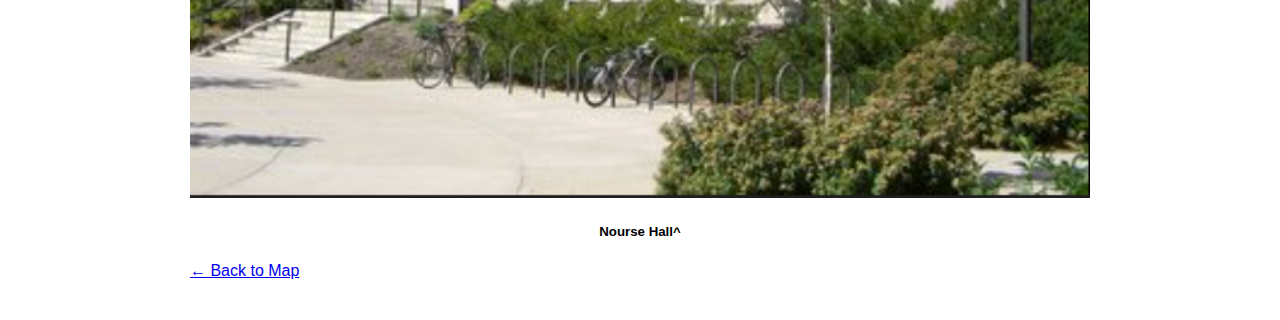
<file: nourse-evans.html>
<!DOCTYPE html>
<html>

<head>
<title>Nourse and Evans</title>

<style>
body{
    font-family:Arial;
    max-width:900px;
    margin:auto;
    padding:40px;
}

img{
    width:100%;
}
</style>

</head>

<body>

    <h1 style="text-align: center;">Nourse and Evans</h1>

<img src="img/nourse.png">
<h5 style="text-align: center;">
    Evans Hall^
</h5>

<p>
 Nourse Hall (1917) and Evans Hall (1927) were built by architects Patton, Holmes, and Flinn. They are both historic dorms, with both being “women’s dorms” on the East side of campus. Nourse is currently the oldest dormitory still in use - and as a current resident myself I can attest that to be true. Nourse and Evans are Collegiate Gothic style dorms, which took 14th-century English collegiate styles to evoke stability, tradition, and academic prestige. Both of the dorms fall under the “Cowling” era. Donald J. Cowling directly stated that a college had a responsibility to look like a college. I would say he is right. 
</p>

<img src="img/evans.png">
<h5 style="text-align: center;">
    Nourse Hall^
</h5>


<a href="carletonDigitalExhibit.html#map-section">← Back to Map</a>

</body>
</html>
</file>
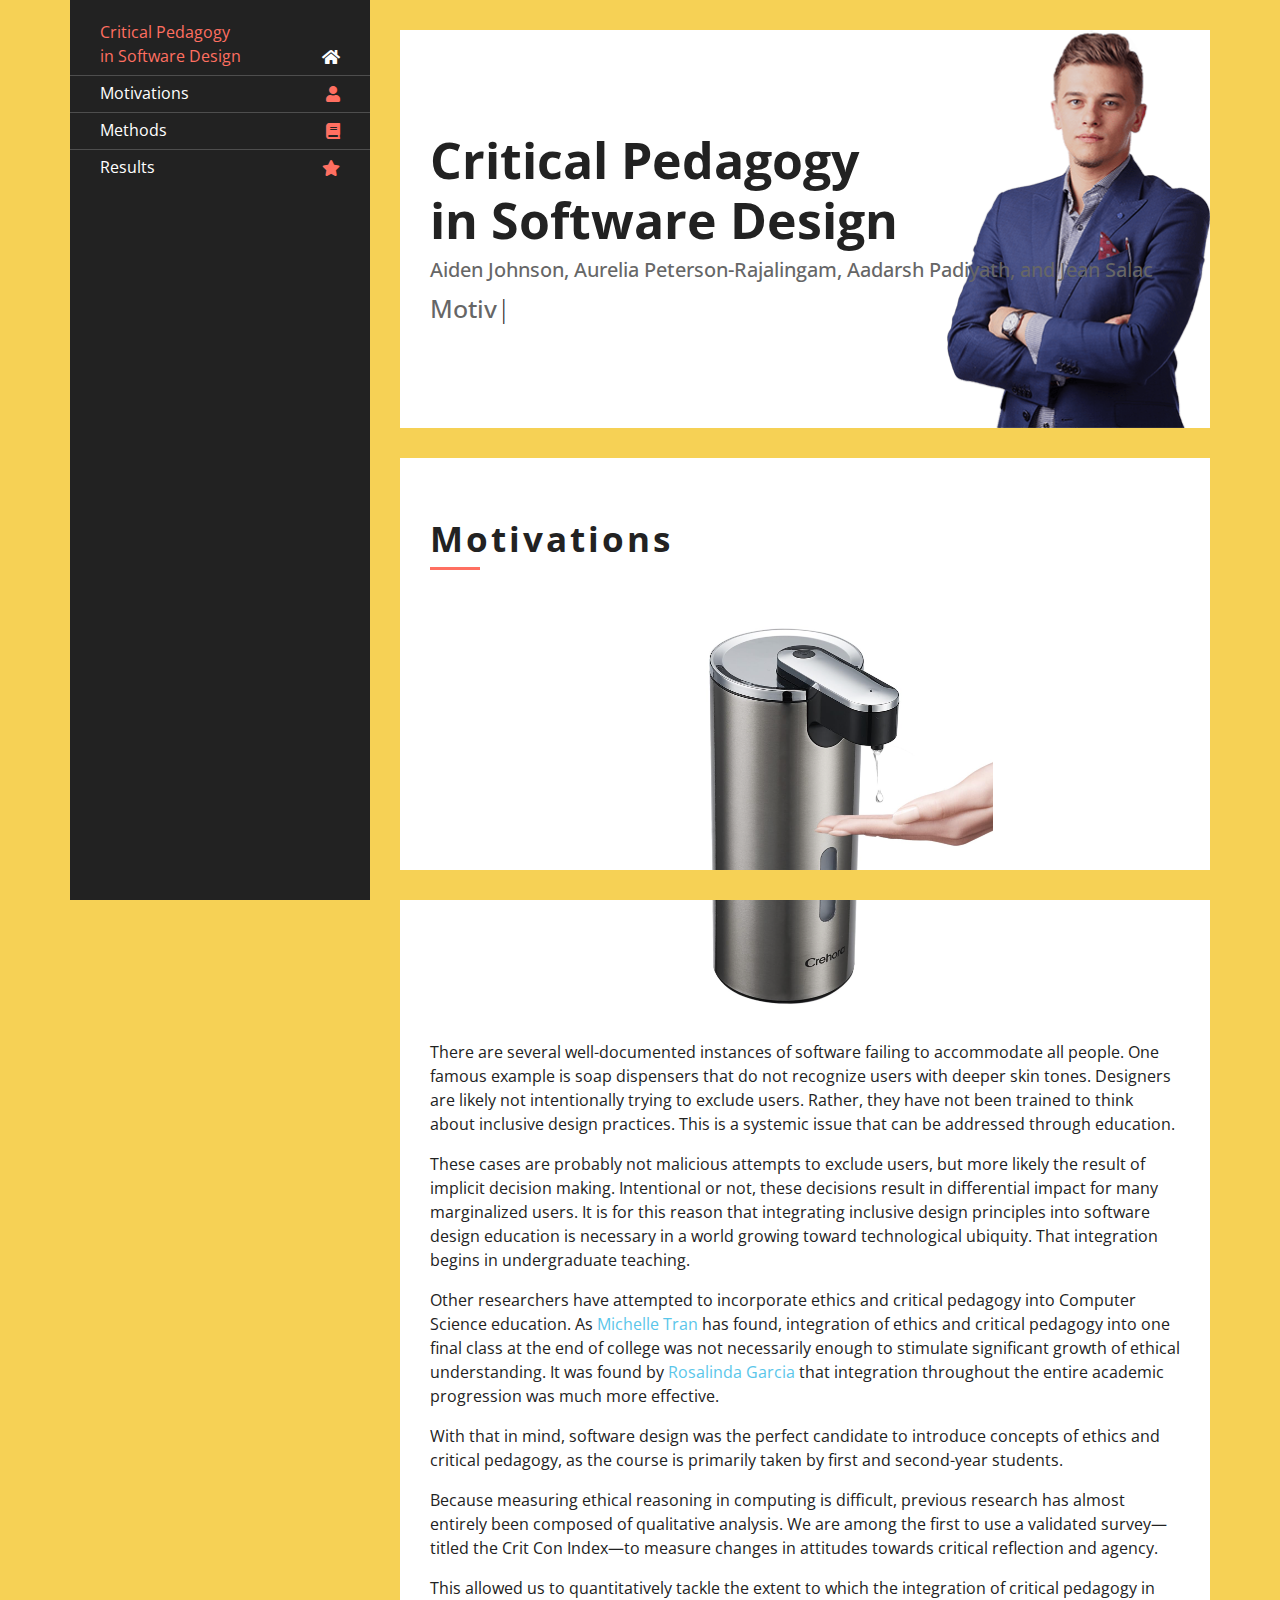
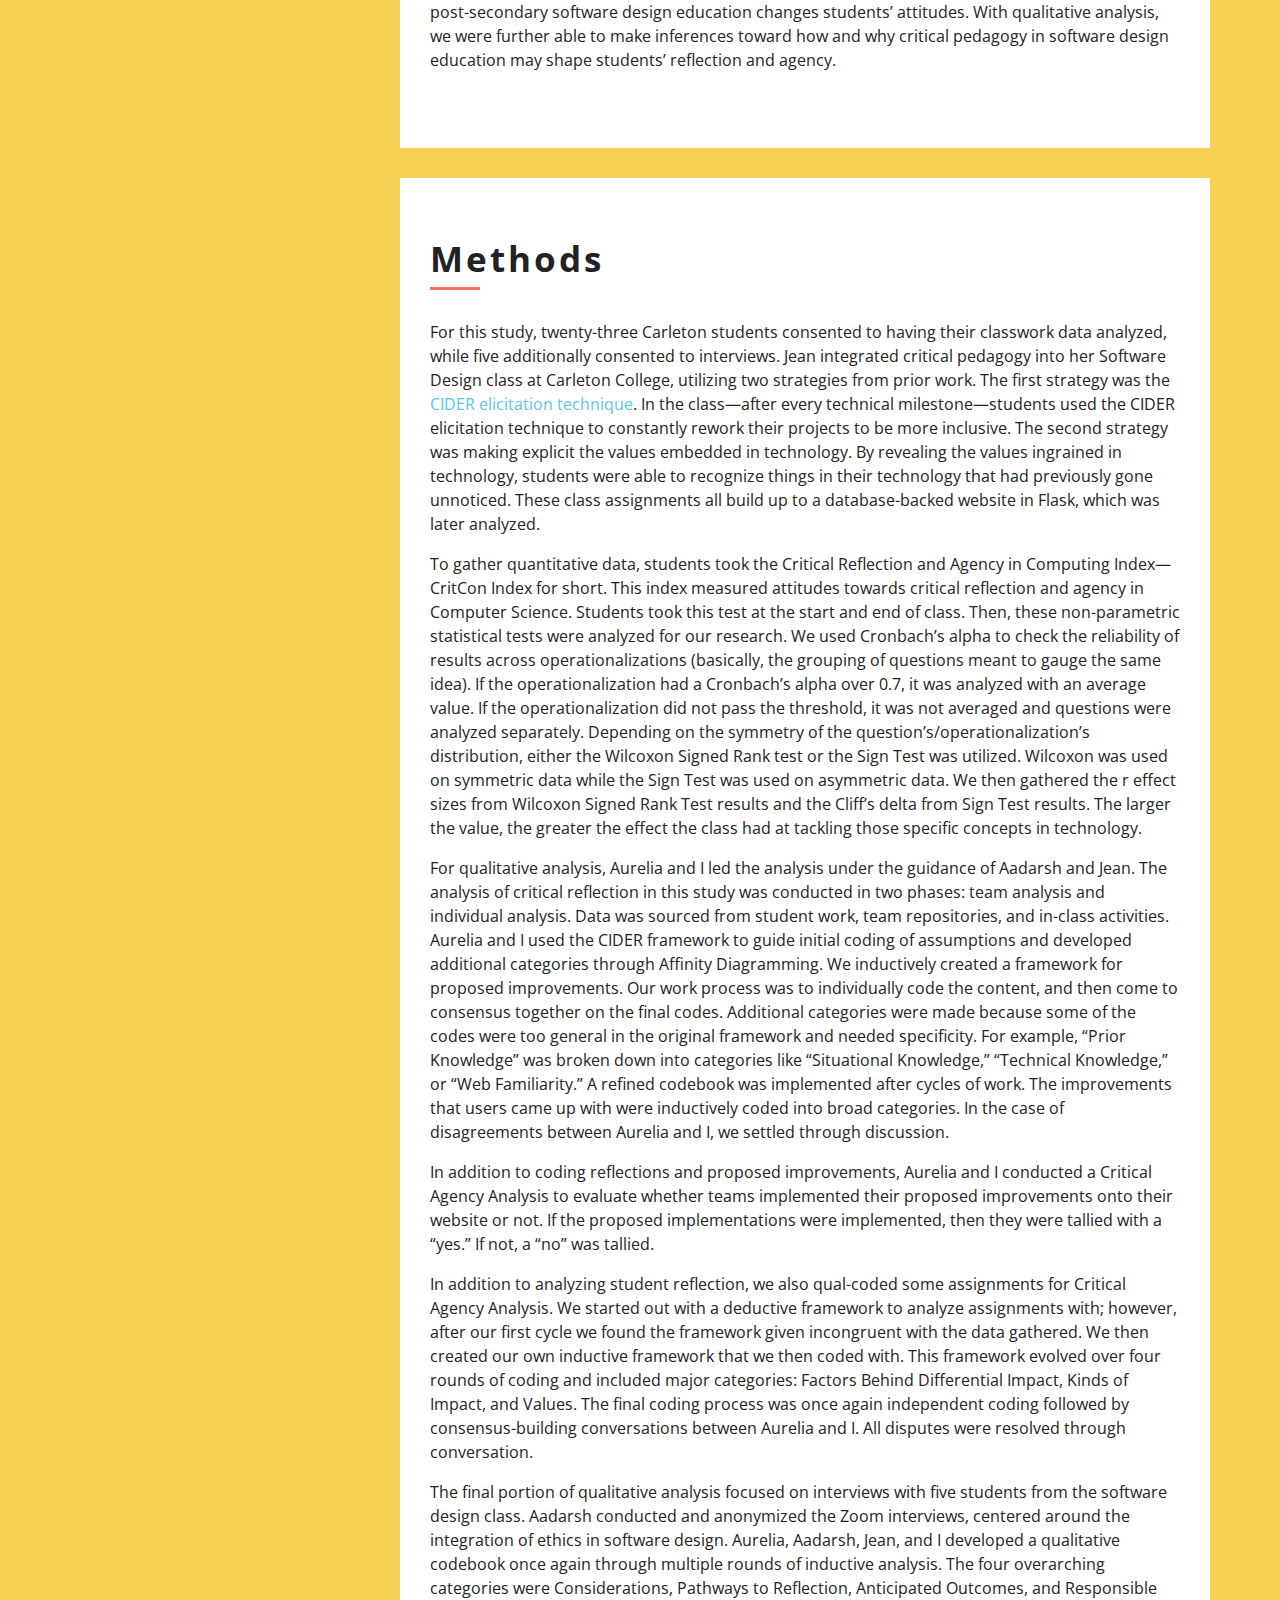
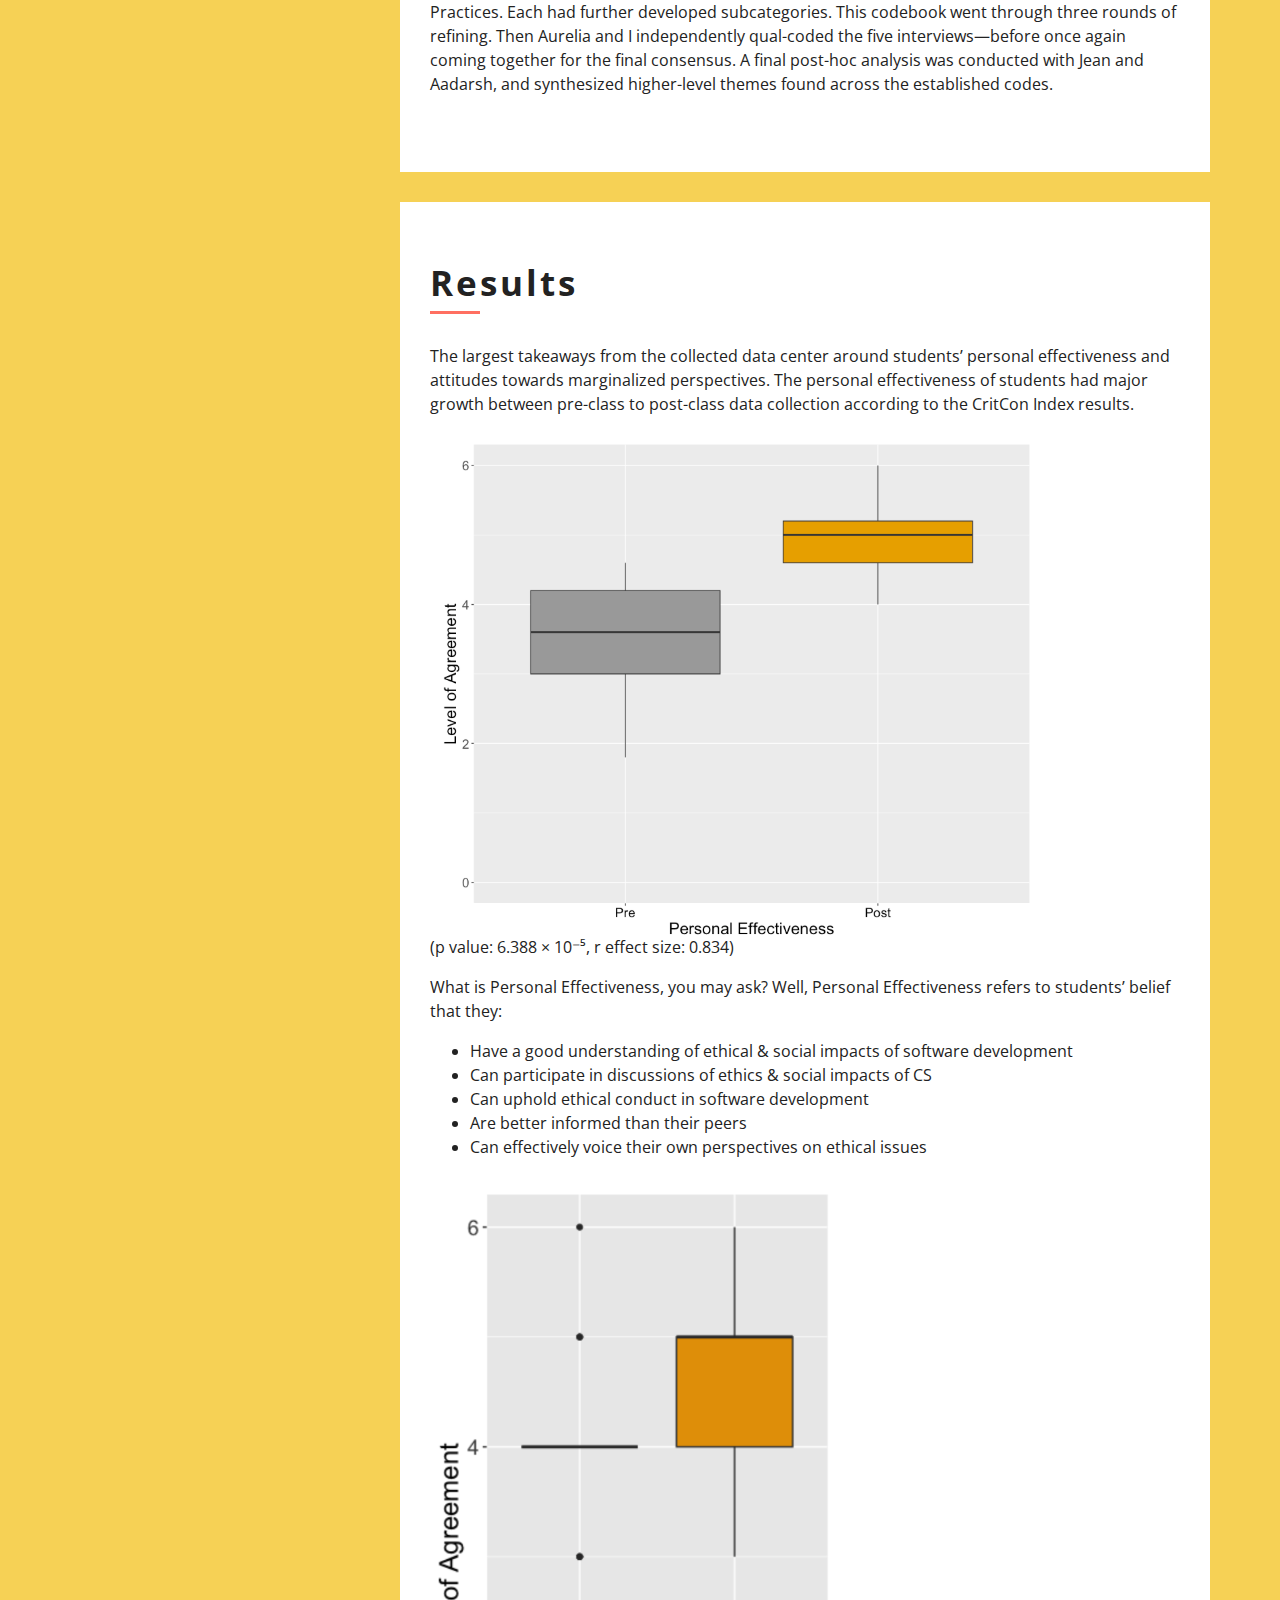
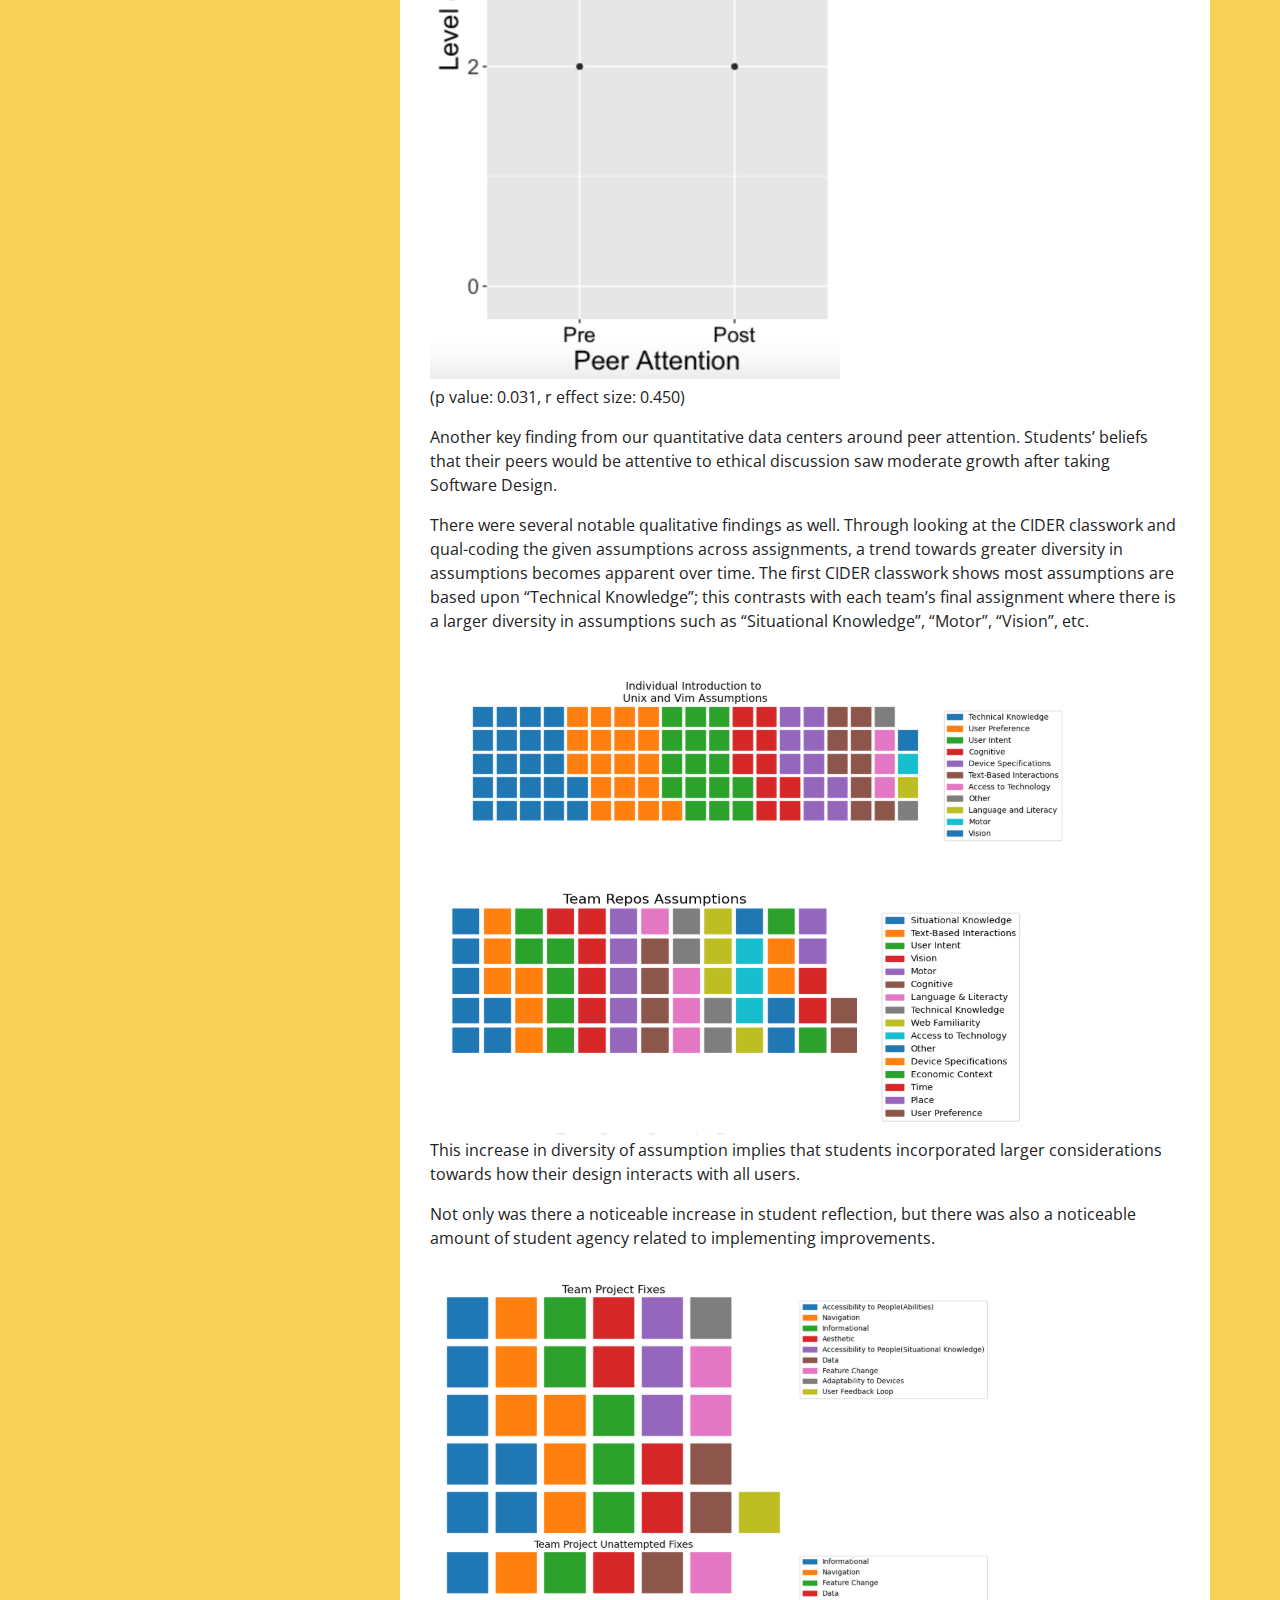
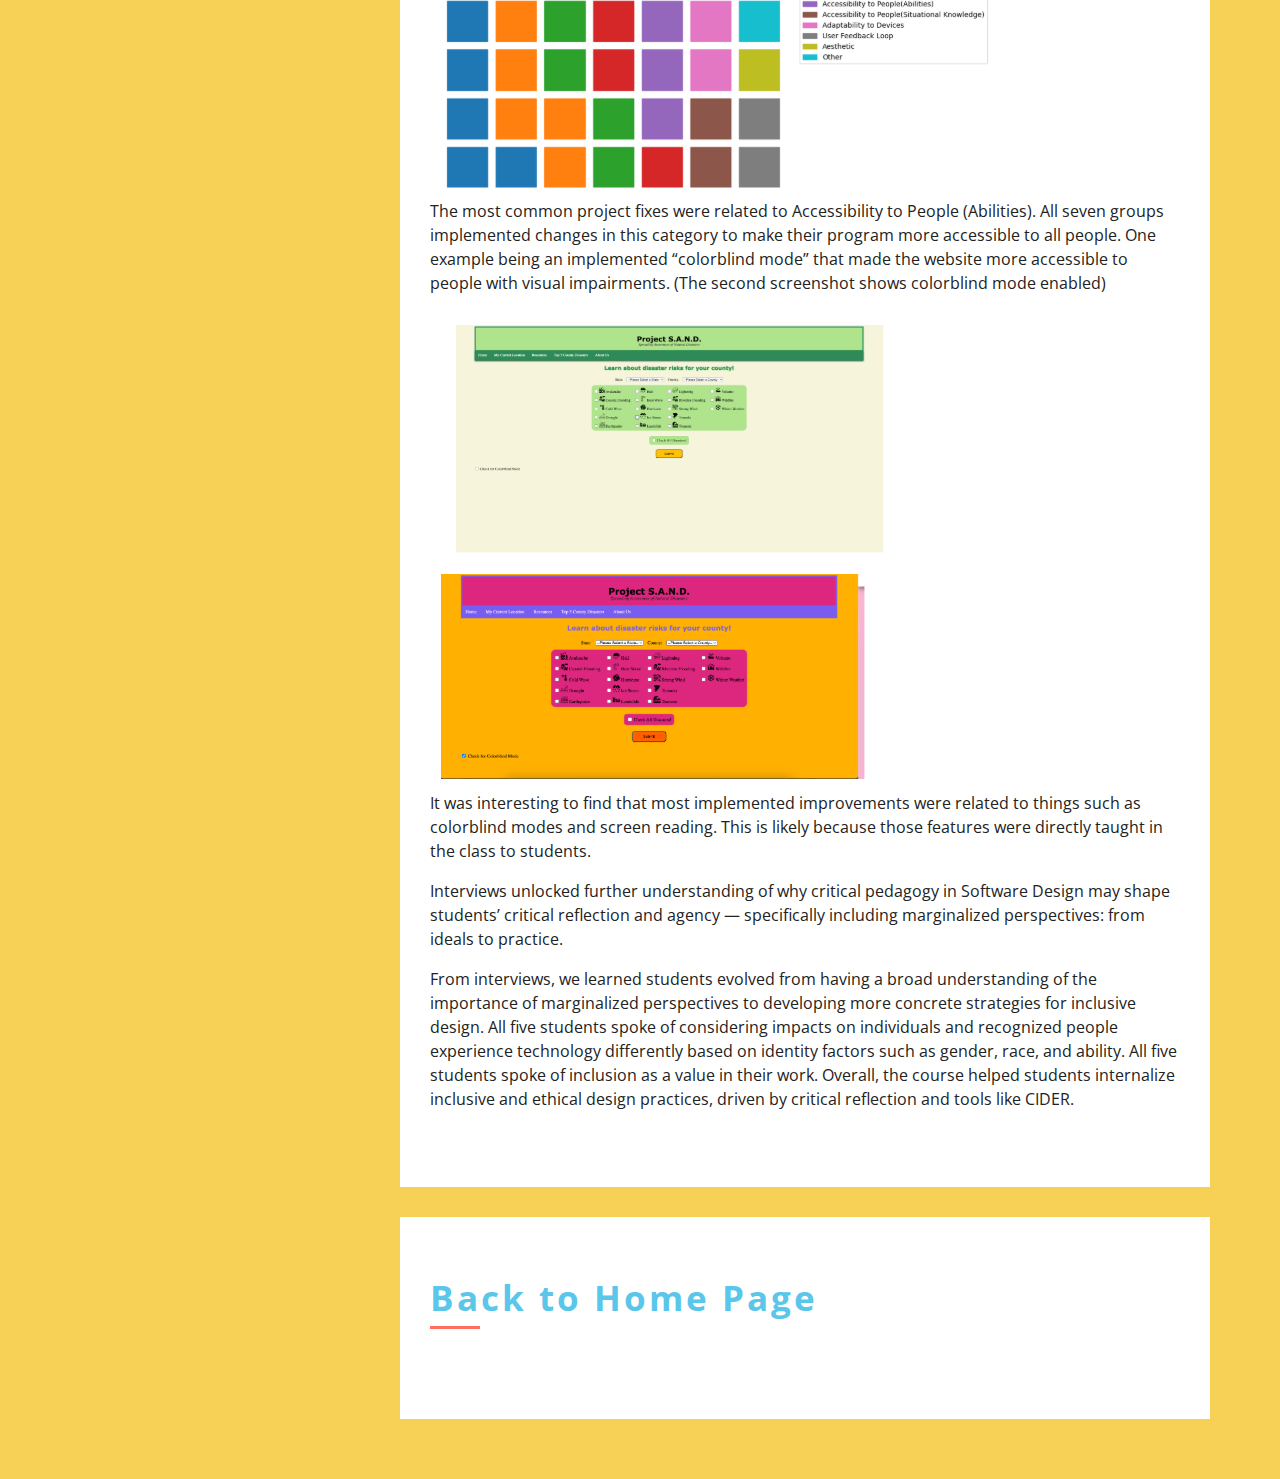
<file: research.html>
<!DOCTYPE html>
<html lang="en">
    <head>
        <meta charset="utf-8">
        <title>Integrating Critical Pedagogy into Undergraduate Software Design</title>
        <meta content="width=device-width, initial-scale=1.0" name="viewport">
        <meta content="Resume Website Template Free Download" name="keywords">
        <meta content="Resume Website Template Free Download" name="description">

        <!-- Favicon -->
        <link href="img/favicon.ico" rel="icon">

        <!-- Google Fonts -->
        <link href="https://fonts.googleapis.com/css2?family=Open+Sans:300;400;600;700;800&display=swap" rel="stylesheet">

        <!-- CSS Libraries -->
        <link href="https://stackpath.bootstrapcdn.com/bootstrap/4.4.1/css/bootstrap.min.css" rel="stylesheet">
        <link href="https://cdnjs.cloudflare.com/ajax/libs/font-awesome/5.10.0/css/all.min.css" rel="stylesheet">
        <link href="lib/slick/slick.css" rel="stylesheet">
        <link href="lib/slick/slick-theme.css" rel="stylesheet">
        <link href="lib/lightbox/css/lightbox.min.css" rel="stylesheet">

        <!-- Template Stylesheet -->
        <link href="css/style.css" rel="stylesheet">
    </head>

    <body data-spy="scroll" data-target=".navbar" data-offset="51">
        <div class="wrapper">
            <div class="sidebar">
                <div class="sidebar-content">
                    <nav class="navbar navbar-expand-md bg-dark navbar-dark">
                        <a href="#" class="navbar-brand">Navigation</a>
                        <button type="button" class="navbar-toggler" data-toggle="collapse" data-target="#navbarCollapse">
                            <span class="navbar-toggler-icon"></span>
                        </button>
                        <div class="collapse navbar-collapse" id="navbarCollapse">
                            <ul class="nav navbar-nav">
                                <li class="nav-item">
                                    <a class="nav-link" href="#header">Critical Pedagogy <br> in Software Design<i class="fa fa-home"></i></a>
                                </li>
                                <li class="nav-item">
                                    <a class="nav-link" href="#about">Motivations<i class="fa fa-user"></i></a>
                                </li>
                                <li class="nav-item">
                                    <a class="nav-link" href="#education">Methods<i class="fa fa-book"></i></a>
                                </li>
                                <li class="nav-item">
                                    <a class="nav-link" href="#experience">Results<i class="fa fa-star"></i></a>
                                </li>
                            </ul>
                        </div>
                    </nav>
                </div>
            </div>
            <div class="content">
                <!-- Header Start -->
                <div class="header" id="header">
                    <div class="content-inner">

                        <h1>Critical Pedagogy <br>in Software Design</h1>
                        <h5>Aiden Johnson, Aurelia Peterson-Rajalingam, Aadarsh Padiyath, and Jean Salac</h5>
                        <h2></h2>
                        <div class="typed-text">Motivations, Methods, Results</div>
                    </div>
                </div>
                <!-- Header End -->
                
                <!-- Large Button Start -->
                <div class="large-btn">
                    <div class="content-inner">
                    </div>
                </div>
                <!-- Large Button End -->
                
                                <!-- Motivations Start -->
                <div class="about" id="about">
                    <div class="content-inner">
                        <div class="content-header">
                            <h2>Motivations</h2>
                        </div>

                        <div class="motivation-text" style="color: #222">
                            <img src="img/soapDispenser.png" alt="Soap dispenser not recognizing dark skin" style="width:50%; max-width:400px; display:block; margin: 0 auto 20px auto;">

                            <p>
                                There are several well-documented instances of software failing to accommodate all people. One famous example is soap dispensers that do not recognize users with deeper skin tones. Designers are likely not intentionally trying to exclude users. Rather, they have not been trained to think about inclusive design practices. This is a systemic issue that can be addressed through education.
                            </p>

                            <p>
                                These cases are probably not malicious attempts to exclude users, but more likely the result of implicit decision making. Intentional or not, these decisions result in differential impact for many marginalized users. It is for this reason that integrating inclusive design principles into software design education is necessary in a world growing toward technological ubiquity. That integration begins in undergraduate teaching.
                            </p>

                            <p>
                                Other researchers have attempted to incorporate ethics and critical pedagogy into Computer Science education. As <a href="https://dl.acm.org/doi/10.1145/3632620.3671109" style="color: #5ac6ea" target="_blank">Michelle Tran</a> has found, integration of ethics and critical pedagogy into one final class at the end of college was not necessarily enough to stimulate significant growth of ethical understanding. It was found by <a href="https://web.engr.oregonstate.edu/~burnett/Reprints/icer24-beyondAwareness-garcia.pdf" style="color: #5ac6ea" target="_blank">Rosalinda Garcia</a> that integration throughout the entire academic progression was much more effective.
                            </p>

                            <p>
                                With that in mind, software design was the perfect candidate to introduce concepts of ethics and critical pedagogy, as the course is primarily taken by first and second-year students.
                            </p>

                            <p>
                                Because measuring ethical reasoning in computing is difficult, previous research has almost entirely been composed of qualitative analysis. We are among the first to use a validated survey—titled the Crit Con Index—to measure changes in attitudes towards critical reflection and agency.
                            </p>

                            <p>
                                This allowed us to quantitatively tackle the extent to which the integration of critical pedagogy in post-secondary software design education changes students’ attitudes. With qualitative analysis, we were further able to make inferences toward how and why critical pedagogy in software design education may shape students’ reflection and agency.
                            </p>
                        </div>
                    </div>
                </div>
                <!-- Motivations End -->

                 
                <!-- Methods Start -->
                <div class="education" id="education">
                    <div class="content-inner">
                        <div class="content-header">
                            <h2>Methods</h2>
                        </div>
                        <div class="method-text" style="color: #222">
                            <p>
                                For this study, twenty-three Carleton students consented to having their classwork data analyzed, while five additionally consented to interviews. Jean integrated critical pedagogy into her Software Design class at Carleton College, utilizing two strategies from prior work. The first strategy was the <a href="https://faculty.washington.edu/ajko/papers/Oleson2022CIDER.pdf" style="color: #5ac6ea" target="_blank">CIDER elicitation technique</a>. In the class—after every technical milestone—students used the CIDER elicitation technique to constantly rework their projects to be more inclusive. The second strategy was making explicit the values embedded in technology. By revealing the values ingrained in technology, students were able to recognize things in their technology that had previously gone unnoticed. These class assignments all build up to a database-backed website in Flask, which was later analyzed.
                            </p>

                            <p>
                                To gather quantitative data, students took the Critical Reflection and Agency in Computing Index—CritCon Index for short. This index measured attitudes towards critical reflection and agency in Computer Science. Students took this test at the start and end of class. Then, these non-parametric statistical tests were analyzed for our research. We used Cronbach’s alpha to check the reliability of results across operationalizations (basically, the grouping of questions meant to gauge the same idea). If the operationalization had a Cronbach’s alpha over 0.7, it was analyzed with an average value. If the operationalization did not pass the threshold, it was not averaged and questions were analyzed separately. Depending on the symmetry of the question’s/operationalization’s distribution, either the Wilcoxon Signed Rank test or the Sign Test was utilized. Wilcoxon was used on symmetric data while the Sign Test was used on asymmetric data. We then gathered the r effect sizes from Wilcoxon Signed Rank Test results and the Cliff’s delta from Sign Test results. The larger the value, the greater the effect the class had at tackling those specific concepts in technology.
                            </p>

                            <p>
                                For qualitative analysis, Aurelia and I led the analysis under the guidance of Aadarsh and Jean. The analysis of critical reflection in this study was conducted in two phases: team analysis and individual analysis. Data was sourced from student work, team repositories, and in-class activities. Aurelia and I used the CIDER framework to guide initial coding of assumptions and developed additional categories through Affinity Diagramming. We inductively created a framework for proposed improvements. Our work process was to individually code the content, and then come to consensus together on the final codes. Additional categories were made because some of the codes were too general in the original framework and needed specificity. For example, “Prior Knowledge” was broken down into categories like “Situational Knowledge,” “Technical Knowledge,” or “Web Familiarity.” A refined codebook was implemented after cycles of work. The improvements that users came up with were inductively coded into broad categories. In the case of disagreements between Aurelia and I, we settled through discussion.
                            </p>

                            <p>
                                In addition to coding reflections and proposed improvements, Aurelia and I conducted a Critical Agency Analysis to evaluate whether teams implemented their proposed improvements onto their website or not. If the proposed implementations were implemented, then they were tallied with a “yes.” If not, a “no” was tallied.
                            </p>

                            <p>
                                In addition to analyzing student reflection, we also qual-coded some assignments for Critical Agency Analysis. We started out with a deductive framework to analyze assignments with; however, after our first cycle we found the framework given incongruent with the data gathered. We then created our own inductive framework that we then coded with. This framework evolved over four rounds of coding and included major categories: Factors Behind Differential Impact, Kinds of Impact, and Values. The final coding process was once again independent coding followed by consensus-building conversations between Aurelia and I. All disputes were resolved through conversation.
                            </p>

                            <p>
                                The final portion of qualitative analysis focused on interviews with five students from the software design class. Aadarsh conducted and anonymized the Zoom interviews, centered around the integration of ethics in software design. Aurelia, Aadarsh, Jean, and I developed a qualitative codebook once again through multiple rounds of inductive analysis. The four overarching categories were Considerations, Pathways to Reflection, Anticipated Outcomes, and Responsible Practices. Each had further developed subcategories. This codebook went through three rounds of refining. Then Aurelia and I independently qual-coded the five interviews—before once again coming together for the final consensus. A final post-hoc analysis was conducted with Jean and Aadarsh, and synthesized higher-level themes found across the established codes.
                            </p>
                        </div>
                    </div>
                </div>
                <!-- Methods End -->

                

                                <!-- Results Start -->
                <div class="experience" id="experience">
                    <div class="content-inner">
                        <div class="content-header">
                            <h2>Results</h2>
                        </div>
                        <div class="results-text" style="color: #222;">
                            <p>
                                The largest takeaways from the collected data center around students’ personal effectiveness and attitudes towards marginalized perspectives. The personal effectiveness of students had major growth between pre-class to post-class data collection according to the CritCon Index results.
                            </p>
                            <img src="img/IMAGE.png" alt="Personal Effectiveness Graph" class="centered-img" style="max-width: 100%; height: auto;">
                            <p>
                                (p value: 6.388 × 10⁻⁵, r effect size: 0.834)
                            </p>

                            <p>
                                What is Personal Effectiveness, you may ask? Well, Personal Effectiveness refers to students’ belief that they:
                            </p>
                            <ul>
                                <li>Have a good understanding of ethical & social impacts of software development</li>
                                <li>Can participate in discussions of ethics & social impacts of CS</li>
                                <li>Can uphold ethical conduct in software development</li>
                                <li>Are better informed than their peers</li>
                                <li>Can effectively voice their own perspectives on ethical issues</li>
                            </ul>

                            <img src="img/IMAGE2.png" alt="Peer Attention Graph" class="centered-img" style="max-width: 100%; height: auto;">
                            <p>
                                (p value: 0.031, r effect size: 0.450)  
                            </p>

                            <p>
                                Another key finding from our quantitative data centers around peer attention. Students’ beliefs that their peers would be attentive to ethical discussion saw moderate growth after taking Software Design.
                            </p>

                            <p>
                                There were several notable qualitative findings as well. Through looking at the CIDER classwork and qual-coding the given assumptions across assignments, a trend towards greater diversity in assumptions becomes apparent over time. The first CIDER classwork shows most assumptions are based upon “Technical Knowledge”; this contrasts with each team’s final assignment where there is a larger diversity in assumptions such as “Situational Knowledge”, “Motor”, “Vision”, etc.
                            </p>

                            <img src="img/IMAGE3.png" alt="CIDER Early Assumptions" class="centered-img" style="max-width: 100%; height: auto;">
                            <img src="img/IMAGE4.png" alt="CIDER Final Assumptions" class="centered-img" style="max-width: 100%; height: auto;">

                            <p>
                                This increase in diversity of assumption implies that students incorporated larger considerations towards how their design interacts with all users.
                            </p>

                            <p>
                                Not only was there a noticeable increase in student reflection, but there was also a noticeable amount of student agency related to implementing improvements.
                            </p>

                            <img src="img/IMAGE5.png" alt="Student Implementation Graph" class="centered-img" style="max-width: 100%; height: auto;">

                            <p>
                                The most common project fixes were related to Accessibility to People (Abilities). All seven groups implemented changes in this category to make their program more accessible to all people. One example being an implemented “colorblind mode” that made the website more accessible to people with visual impairments. (The second screenshot shows colorblind mode enabled)
                            </p>

                            <img src="img/IMAGE6.png" alt="Colorblind Mode Example" class="centered-img" style="max-width: 100%; height: auto;">
                            <img src="img/IMAGE7.png" alt="Accessibility Implementation Example" class="centered-img" style="max-width: 100%; height: auto;">

                            <p>
                                It was interesting to find that most implemented improvements were related to things such as colorblind modes and screen reading. This is likely because those features were directly taught in the class to students.
                            </p>

                            <p>
                                Interviews unlocked further understanding of why critical pedagogy in Software Design may shape students’ critical reflection and agency — specifically including marginalized perspectives: from ideals to practice.
                            </p>

                            <p>
                                From interviews, we learned students evolved from having a broad understanding of the importance of marginalized perspectives to developing more concrete strategies for inclusive design. All five students spoke of considering impacts on individuals and recognized people experience technology differently based on identity factors such as gender, race, and ability. All five students spoke of inclusion as a value in their work. Overall, the course helped students internalize inclusive and ethical design practices, driven by critical reflection and tools like CIDER.
                            </p>
                        </div>
                    </div>
                </div>
                <!-- Results End -->


                <!-- Home Page Start-->
                <div class="experience" id="experience">
                    <div class="content-inner">
                        <div class="content-header">
                            <h2><a class="portfolio-title" style="color: #5ac6ea" href="https://aidenjohnson728.github.io" >Back to Home Page</h2> 
                        </div>
                    </div>
                </div>
                <!-- Home Page End -->
                

        
        <!-- Back to Top -->
        <a href="#" class="back-to-top"><i class="fa fa-angle-double-up"></i></a>
        
        <!-- JavaScript Libraries -->
        <script src="https://code.jquery.com/jquery-3.4.1.min.js"></script>
        <script src="https://stackpath.bootstrapcdn.com/bootstrap/4.4.1/js/bootstrap.bundle.min.js"></script>
        <script src="lib/easing/easing.min.js"></script>
        <script src="lib/slick/slick.min.js"></script>
        <script src="lib/typed/typed.min.js"></script>
        <script src="lib/waypoints/waypoints.min.js"></script>
        <script src="lib/isotope/isotope.pkgd.min.js"></script>
        <script src="lib/lightbox/js/lightbox.min.js"></script>
        
        <!-- Template Javascript -->
        <script src="js/main.js"></script>
    </body>
</html>
</file>
<file: css/style.css>
/**********************************/
/********** General CSS ***********/
/**********************************/
body {
    color: #666666;
    background: #F6D155;
    font-family: 'Open Sans', sans-serif;
}

a {
    color: #222222;
    transition: all .3s;
}

a:hover,
a:active,
a:focus {
    color: #FF6F61;
    outline: none;
    text-decoration: none;
}

.btn:focus {
    box-shadow: none;
}


/**********************************/
/****** Layout with Sidebar *******/
/**********************************/
.wrapper {
    position: relative;
    margin: 0 auto;
    width: 100%;
    max-width: 1140px;
}

.wrapper .sidebar {
    position: relative;
    width: 100%;
    float: left;
    background: #222222;
}

.wrapper .content {
    position: relative;
    width: 100%;
    padding: 15px;
    float: left;
    background: #F6D155;
}

.wrapper .sidebar-header,
.wrapper .sidebar-footer {
    display: none;
}

.navbar {
    padding: 15px;
    background: #222222 !important;
}

.navbar-expand-md .navbar-nav .nav-item {
    width: 100%;
    border-top: 1px solid rgba(255, 255, 255, .2);
}

.navbar-expand-md .navbar-nav .nav-item:first-child{
    border-top: none;
}

.navbar-expand-md .navbar-nav .nav-link {
    color: #ffffff;
    padding: 5px 15px 7px 15px;
    transition: all .3s;
}

.navbar-expand-md .navbar-nav .nav-link i {
    color: #FF6F61;
    float: right;
    padding-top: 5px;
    transition: all .3s;
}

.navbar-expand-md .navbar-nav .nav-link:hover,
.navbar-expand-md .navbar-nav .nav-link.active {
    color: #FF6F61;
}

.navbar-expand-md .navbar-nav .nav-link:hover i,
.navbar-expand-md .navbar-nav .nav-link.active i{
    color: #ffffff;
}


.wrapper .sidebar,
.wrapper .content {
    -webkit-transition: margin 200ms ease-out;
    -moz-transition: margin 200ms ease-out;
    -o-transition: margin 200ms ease-out;
    transition: margin 200ms ease-out;
}

@media (min-width: 768px) {
    .wrapper .content {
        padding: 30px 0px 30px 30px;
    }
    
    .wrapper .content::before,
    .wrapper .content::after {
        position: fixed;
        content: "";
        width: 100%;
        height: 30px;
        background: #F6D155;
        z-index: 1;
    }
    
    .wrapper .content::before {
        top: 0;
    }
    
    .wrapper .content::after {
        bottom: 0;
    }
    
    .wrapper .sidebar {
        position: fixed;
        width: 300px;
        height: 100%;
        margin-left: -250px;
        float: left;
        overflow: auto;
        scrollbar-width: thin;
        scrollbar-color: gray;
        z-index: 2;
    }

    .wrapper .sidebar:hover {
        margin-left: 0px;
    }
    
    .wrapper .content {
        position: relative;
        width: calc(100% - 50px);
        margin-left: 50px;
        float: right;
    }
    
    .wrapper .sidebar:hover  .sidebar-header {
        position: relative;
        display: block;
        width: 100%;
    }

    .wrapper .sidebar .sidebar-header img {
        width: 100%;
        height: auto;
    }
    
    .navbar-brand {
        display: none;
    }
    
    .navbar {
        padding: 15px 0;
        flex-direction: column;
    }
    
    .wrapper .sidebar:hover .navbar-expand-md .navbar-nav .nav-link {
        padding: 5px 30px 7px 30px;
    }
    
    .wrapper .sidebar::-webkit-scrollbar {
        width: 7px;
    }

    .wrapper .sidebar::-webkit-scrollbar-track {
        -webkit-box-shadow: inset 0 0 6px rgba(0,0,0,0.1);
    }

    .wrapper .sidebar::-webkit-scrollbar-thumb {
        background-color: darkgrey;
        outline: 1px solid slategrey;
        border-radius: 7px
    }
    
    .navbar-brand {
        display: none;
    }
    
    .sidebar .sidebar-footer {
        width: 300px;
        position: fixed;
        bottom: 0;
        padding: 15px;
        font-size: 0;
        text-align: center;
        background: #222222;
    }
    
    .sidebar .sidebar-footer a {
        display: inline-block;
        width: 40px;
        height: 40px;
        padding: 5px 0;
        margin: 0 15px 15px 0;
        text-align: center;
        font-size: 18px;
        color: #222222;
        background: #FF6F61;
    }
    
    .sidebar .sidebar-footer a:last-child {
        margin-right: 0;
    }
    
    .sidebar .sidebar-footer a:hover {
        color: #FF6F61;
        background: #ffffff;
    }
    
    .sidebar:hover .sidebar-footer {
        display: block;
    }
}

@media (min-width: 992px) {
    .wrapper .sidebar {
        margin: 0;
    }

    .wrapper .content {
        width: calc(100% - 300px);
        margin-left: 300px;
    }

    .sidebar .sidebar-header {
        position: relative;
        display: block;
        width: 100%;
    }
    
    .navbar-expand-md .navbar-nav .nav-link {
        padding: 5px 30px 7px 30px;
    }
    
    .sidebar .sidebar-footer {
        display: block;
    }
}

@media (max-width: 1140px) {
    .wrapper .content {
        padding: 30px;
    }
}

@media (max-width: 576px) {
    .wrapper .content {
        padding: 15px;
    }
}


/**********************************/
/******** Back to Top CSS *********/
/**********************************/
.back-to-top {
    position: fixed;
    display: none;
    width: 30px;
    height: 30px;
    text-align: center;
    line-height: 1;
    font-size: 30px;
    right: 30px;
    bottom: 30px;
    transition: background 0.5s;
    z-index: 11;
}

.back-to-top i {
    color: #222222;
}

.back-to-top i:hover {
    color: #FF6F61;
}

.back-to-top {
    -webkit-animation: action 1s infinite  alternate;
    animation: action 1s infinite  alternate;
}

@-webkit-keyframes action {
    0% { transform: translateY(0); }
    100% { transform: translateY(-15px); }
}

@keyframes action {
    0% { transform: translateY(0); }
    100% { transform: translateY(-15px); }
}


/**********************************/
/*********** Header CSS ***********/
/**********************************/
.header {
    position: relative;
    background: #ffffff;
}

.header .content-inner {
    padding: 100px 30px;
    background: url(../img/profile.png) right bottom no-repeat;
    background-size: contain;
}

.header p {
    color: #FF6F61;
    font-size: 22px;
    font-weight: 600;
    margin-bottom: 10px;
}

.header h1 {
    color: #222222;
    font-size: 50px;
    font-weight: 700;
}

.header h2 {
    display: inline-block;
    margin: 0;
    height: 25px;
    font-size: 25px;
}

.header .typed-text {
    display: none;
}

.header .typed-cursor {
    font-size: 25px;
    font-weight: 300;
    color: #222222;
}

.large-btn .content-inner {
    font-size: 0;
    border-bottom: 30px solid #F6D155;
}

.large-btn .btn {
    position: relative;
    width: 50%;
    padding: 15px 0;
    color: #FF6F61;
    font-size: 20px;
    background: #222222;
    border-radius: 0;
}

.large-btn .btn:last-child {
    color: #222222;
    background: #FF6F61;
}

.large-btn .btn i {
    margin-right: 8px;
}

.large-btn .btn::after {
    position: absolute;
    content: "";
    width: 0;
    height: 100%;
    top: 0;
    left: 0;
    transition: all .3s;
}

.large-btn .btn:hover::after {
    width: 100%;
    background: rgba(255, 255, 255, .1);
}


/**********************************/
/******* Content Header CSS *******/
/**********************************/
.content-header {
    position: relative;
    width: 100%;
    margin-bottom: 30px;
    padding-bottom: 10px;
}

.content-header h2 {
    color: #222222;
    font-size: 35px;
    font-weight: 700;
    letter-spacing: 3px;
    margin: 0;
}

.content-header::after {
    content: '';
    position: absolute;
    display: block;
    width: 50px;
    height: 3px;
    bottom: 0;
    left: 0;
    background: #FF6F61;
}


/**********************************/
/*********** About CSS ************/
/**********************************/
.about {
    position: relative;
    padding: 60px 30px;
    background: #ffffff;
    border-bottom: 30px solid #F6D155;
}


.about img {
    width: 100%;
    height: auto;
}

@media(max-width: 767.98px) {
    .about img {
        margin-bottom: 15px;
    }
}

.about .btn {
    border-radius: 0;
    color: #222222;
    background: #FF6F61;
    transition: all .3s;
}

.about .btn:hover {
    color: #FF6F61;
    background: #222222;
}

.about .skills {
    padding-top: 15px;
}

.about .skill-name {
    margin-top: 15px;
}

.about .skill-name p {
    display: inline-block;
    margin-bottom: 5px;
    font-size: 16px;
    font-weight: 400;
}

.about .skill-name p:last-child {
    float: right;
}

.about .progress {
    height: 5px;
    border: 1px solid #FF6F61;
    border-radius: 0;
    background: #ffffff;
}

.about .progress .progress-bar {
    width: 1px;
    background: #FF6F61;
    border-radius: 0;
    transition: 1s;
}


/**********************************/
/********* Education CSS **********/
/**********************************/
.education {
    position: relative;
    padding: 60px 30px;
    background: #ffffff;
    border-bottom: 30px solid #F6D155;
}

.education .edu-col {
    position: relative;
    width: 100%;
    padding: 20px 0 20px 20px;
    border-left: 1px solid #FF6F61;
    border-bottom: 1px solid #FF6F61;
}

.education .col-md-6:first-child .edu-col {
    padding-top: 0;
}

.education .col-md-6:last-child .edu-col {
    border-bottom: none;
    padding-bottom: 0;
}

@media (min-width: 768px) {
    .education .col-md-6:nth-child(-n+2) .edu-col {
        padding-top: 0;
    }

    .education .col-md-6:last-child .edu-col,
    .education .col-md-6:nth-last-child(2) .edu-col {
        border-bottom: none;
        padding-bottom: 0;
    }
}

.education .edu-col span {
    position: relative;
    display: block;
    font-size: 13px;
    letter-spacing: 1px;
    margin-bottom: 10px;
}

.education .edu-col span::before {
    position: absolute;
    content: "";
    width: 11px;
    height: 11px;
    background: #FF6F61;
    top: 5px;
    left: -26px;
    border-radius: 5px;
}

.education .edu-col span i {
    color: #FF6F61;
}

.education .edu-col h3 {
    font-size: 20px;
    font-weight: 700;
    letter-spacing: 2px;
}

.education .edu-col p {
    margin: 0;
}


/**********************************/
/********* Experience CSS *********/
/**********************************/
.experience {
    position: relative;
    padding: 60px 30px;
    background: #ffffff;
    border-bottom: 30px solid #F6D155;
}

.experience .exp-col {
    position: relative;
    width: 100%;
    padding: 20px 0 20px 20px;
    border-left: 1px solid #FF6F61;
    border-bottom: 1px solid #FF6F61;
}

.experience .col-md-6:first-child .exp-col {
    padding-top: 0;
}

.experience .col-md-6:last-child .exp-col {
    border-bottom: none;
    padding-bottom: 0;
}

@media (min-width: 768px) {
    .experience .col-md-6:nth-child(-n+2) .exp-col {
        padding-top: 0;
    }

    .experience .col-md-6:last-child .exp-col,
    .experience .col-md-6:nth-last-child(2) .exp-col {
        border-bottom: none;
        padding-bottom: 0;
    }
}

.experience .exp-col span {
    position: relative;
    display: block;
    font-size: 13px;
    letter-spacing: 1px;
    margin-bottom: 10px;
}

.experience .exp-col span::before {
    position: absolute;
    content: "";
    width: 11px;
    height: 11px;
    background: #FF6F61;
    top: 5px;
    left: -26px;
    border-radius: 5px;
}

.experience .exp-col span i {
    color: #FF6F61;
}

.experience .exp-col h3 {
    font-size: 20px;
    font-weight: 700;
    letter-spacing: 2px;
    margin-bottom: 5px;
}

.experience .exp-col h4 {
    font-size: 14px;
    font-weight: 400;
    font-style: italic;
    margin-bottom: 5px;
}

.experience .exp-col h5 {
    font-size: 16px;
    font-weight: 600;
    margin-bottom: 10px;
}

.experience .exp-col p {
    margin: 0;
}


/**********************************/
/*********** Service CSS **********/
/**********************************/
.service {
    position: relative;
    padding: 60px 30px 30px 30px;
    background: #ffffff;
    border-bottom: 30px solid #F6D155;
}

.service .srv-col {
    position: relative;
    width: 100%;
    margin-bottom: 30px;
}

.service .srv-col i {
    font-size: 30px;
    color: #FF6F61;
    margin-bottom: 15px;
}

.service .srv-col h3 {
    font-size: 20px;
    font-weight: 700;
    letter-spacing: 2px;
    margin-bottom: 5px;
}

.experience .exp-col h4 {
    font-size: 14px;
    font-weight: 400;
    font-style: italic;
    margin-bottom: 5px;
}

.experience .exp-col h5 {
    font-size: 16px;
    font-weight: 600;
    margin-bottom: 10px;
}

.experience .exp-col p {
    margin: 0;
}


/**********************************/
/********** Portfolio CSS *********/
/**********************************/
.portfolio {
    position: relative;
    padding: 60px 30px 30px 30px;
    background: #ffffff;
    border-bottom: 30px solid #F6D155;
}

.portfolio #portfolio-flters {
    padding: 0;
    margin: -15px 0 30px 0;
    list-style: none;
    font-size: 0;
}

.portfolio #portfolio-flters li {
    cursor: pointer;
    margin: 15px -1px 0 0;
    display: inline-block;
    height: 35px;
    padding: 10px;
    color: #666666;
    font-size: 13px;
    line-height: 15px;
    text-transform: uppercase;
    border: 1px solid #FF6F61;
    background: #ffffff;
    transition: all 0.3s ease-in-out;
}

.portfolio #portfolio-flters li:hover,
.portfolio #portfolio-flters li.filter-active {
    background: #FF6F61;
    color: #222222;
}

.portfolio .portfolio-item {
    position: relative;
    height: 250px;
    overflow: hidden;
}

.portfolio .portfolio-item figure {
    background: #ffffff;
    overflow: hidden;
    height: 220px;
    position: relative;
    border-radius: 0;
    margin: 0; 
}

.portfolio .portfolio-item figure img {
    width: 100%; 
    height: 100%; 
    object-fit: cover; 
}

.portfolio .portfolio-item figure:hover img {
    opacity: 0.3;
    transition: 0.3s;
}

.portfolio .portfolio-item figure .link-preview,
.portfolio .portfolio-item figure .link-details,
.portfolio .portfolio-item figure .portfolio-title {
    position: absolute;
    display: inline-block;
    opacity: 0;
    line-height: 1;
    text-align: center;
    width: 45px;
    height: 35px;
    background: #FF6F61;
    transition: 0.2s linear;
}

.portfolio .portfolio-item figure .link-preview i,
.portfolio .portfolio-item figure .link-details i {
    color: #222222;
    padding-top: 10px;
    font-size: 16px;
}

.portfolio .portfolio-item figure .link-preview:hover,
.portfolio .portfolio-item figure .link-details:hover {
    background: #222222;
}

.portfolio .portfolio-item figure .link-preview:hover i,
.portfolio .portfolio-item figure .link-details:hover i {
    color: #FF6F61;
}

.portfolio .portfolio-item figure .link-preview {
    left: 50%;
    top: calc(25% - 18px);
}

.portfolio .portfolio-item figure .link-details {
    right: 50%;
    top: calc(25% - 18px);
}

.portfolio .portfolio-item figure .portfolio-title {
    margin: 0;
    width: 100%;
    height: 50%;
    left: 0;
    right: 0;
    top: 100%;
    padding: 30px 10px;
    color: #222222;
    font-size: 16px;
    font-weight: 600;
    background: rgba(255, 111, 97, .5);
    border-radius: 0;
}

.portfolio .portfolio-item figure .portfolio-title:hover {
    text-decoration: none;
}

.portfolio .portfolio-item figure .portfolio-title span {
    display: block;
    margin-top: 10px;
    font-family: 'Open Sans', sans-serif;
    font-size: 13px;
    font-weight: 300;
}

.portfolio .portfolio-item figure:hover .link-preview {
    opacity: 1;
    left: calc(50% - 61px);
}

.portfolio .portfolio-item figure:hover .link-details {
    opacity: 1;
    right: calc(50% - 61px);
}

.portfolio .portfolio-item figure:hover .portfolio-title {
    opacity: 1;
    top: 50%;
}


/**********************************/
/*********** Review CSS ***********/
/**********************************/
.review {
    position: relative;
    background: #ffffff;
    border-bottom: 30px solid #F6D155;
}

.review .content-inner {
    position: relative;
    padding: 60px 30px;
    background: url(../img/quote.png) right bottom no-repeat;
}

.review .review-text p {
    font-size: 18px;
    font-style: italic;
}

.review .review-img {
    display: flex;
    align-items: center;
}

.review .review-img img {
    width: 80px; 
    height: 80px; 
    object-fit: cover;
    margin-right: 15px;
}

.review .review-name h3 {
    font-size: 18px;
    font-weight: 700;
    letter-spacing: 2px;
    margin-bottom: 5px;
}

.review .review-name p {
    font-size: 14px;
    margin-bottom: 0;
}

.review .review-text .ratting {
    margin-bottom: 5px;
}

.review .review-text .ratting i {
    color: #FF6F61;
    font-size: 14px;
}

.review .slick-slider:hover .slick-prev {
    left: 30px;
}

.review .slick-slider:hover .slick-next {
    right: 30px;
}

.review-slider .slick-prev,
.review-slider .slick-next {
    width: 35px;
    height: 35px;
    z-index: 1;
    opacity: 0;
    transition: .5s;
    background: rgba(255, 111, 97, .7);
}

.review-slider .slick-prev {
    left: 55px;
}

.review-slider .slick-next {
    right: 55px;
}

.review-slider.slick-slider:hover .slick-prev {
    left: 15px;
    opacity: 1;
}

.review-slider.slick-slider:hover .slick-next {
    right: 15px;
    opacity: 1;
}

.review-slider .slick-prev:hover,
.review-slider .slick-prev:focus,
.review-slider .slick-next:hover,
.review-slider .slick-next:focus {
    background: rgba(0, 0, 0, .7);
}

.review-slider .slick-prev:hover::before,
.review-slider .slick-prev:focus::before,
.review-slider .slick-next:hover::before,
.review-slider .slick-next:focus::before {
    color: #FF6F61;
}

.review-slider .slick-prev::before,
.review-slider .slick-next::before {
    font-family: "Font Awesome 5 Free";
    font-weight: 900;
    font-size: 18px;
    color: #ffffff;
}

.review-slider .slick-prev::before {
    content: "\f104";
}

.review-slider .slick-next::before {
    content: "\f105";
}

.review-slider .slick-dots {
    bottom: 15px;
}

.review-slider .slick-dots li button:before {
    color: #ffffff;
    font-size: 15px;
}

.review-slider .slick-dots li.slick-active button:before {
    color: #FF6F61;
}

.review-slider.slick-slider {
    margin-bottom: 0;
}


/**********************************/
/*********** Contact CSS ***********/
/**********************************/
.contact {
    position: relative;
    padding: 60px 30px 30px 30px;
    background: #ffffff;
}

.contact .contact-info {
    position: relative;
    width: 100%;
    margin-bottom: 30px;
}

.contact .contact-info p {
    font-size: 16px;
    font-weight: 600;
    letter-spacing: 1px;
    margin-bottom: 10px;
}

.contact .contact-info p i {
    width: 25px;
    color: #FF6F61;
}

.contact .contact-info p a {
    color: #666666;
}

.contact .contact-info p a:hover {
    color: #FF6F61;
    text-decoration: none;
}

.contact .social {
    font-size: 0;
}

.contact .social a {
    width: 35px;
    height: 35px;
    padding: 5px 0;
    color: #222222;
    background: #FF6F61;
    border-radius: 0;
    margin-top: 15px;
    margin-right: 15px;
    transition: all .3s;
}

.contact .social a:last-child {
    margin-right: 0;
}

.contact .social a:hover {
    color: #FF6F61;
    background: #222222;
}

.contact .form {
    position: relative;
    width: 100%;
    margin-bottom: 30px;
}

.contact .form .form-control {
    border-radius: 0;
}

.contact .form .form-control:focus {
    box-shadow: none;
    border-color: #FF6F61;
}

.contact .form .btn {
    color: #222222;
    background: #FF6F61;
    border-radius: 0;
    transition: all .3s;
}

.contact .form .btn:hover {
    color: #FF6F61;
    background: #222222;
}


/**********************************/
/*********** Footer CSS ***********/
/**********************************/
.footer {
    position: relative;
    width: 100%;
    padding: 30px 30px 0 30px;
    background: #F6D155;
}

.footer .col-md-6:last-child {
    text-align: right;
}

@media(max-width: 767.98px) {
    .footer .col-md-6,
    .footer .col-md-6:last-child{
        text-align: center;
    }
}

.footer p {
    color: #222222;
    margin: 0;
}

.footer a {
    color: #FF6F61;
    font-weight: 600;
}

.footer a:hover {
    color: #222222;
}
</file>
